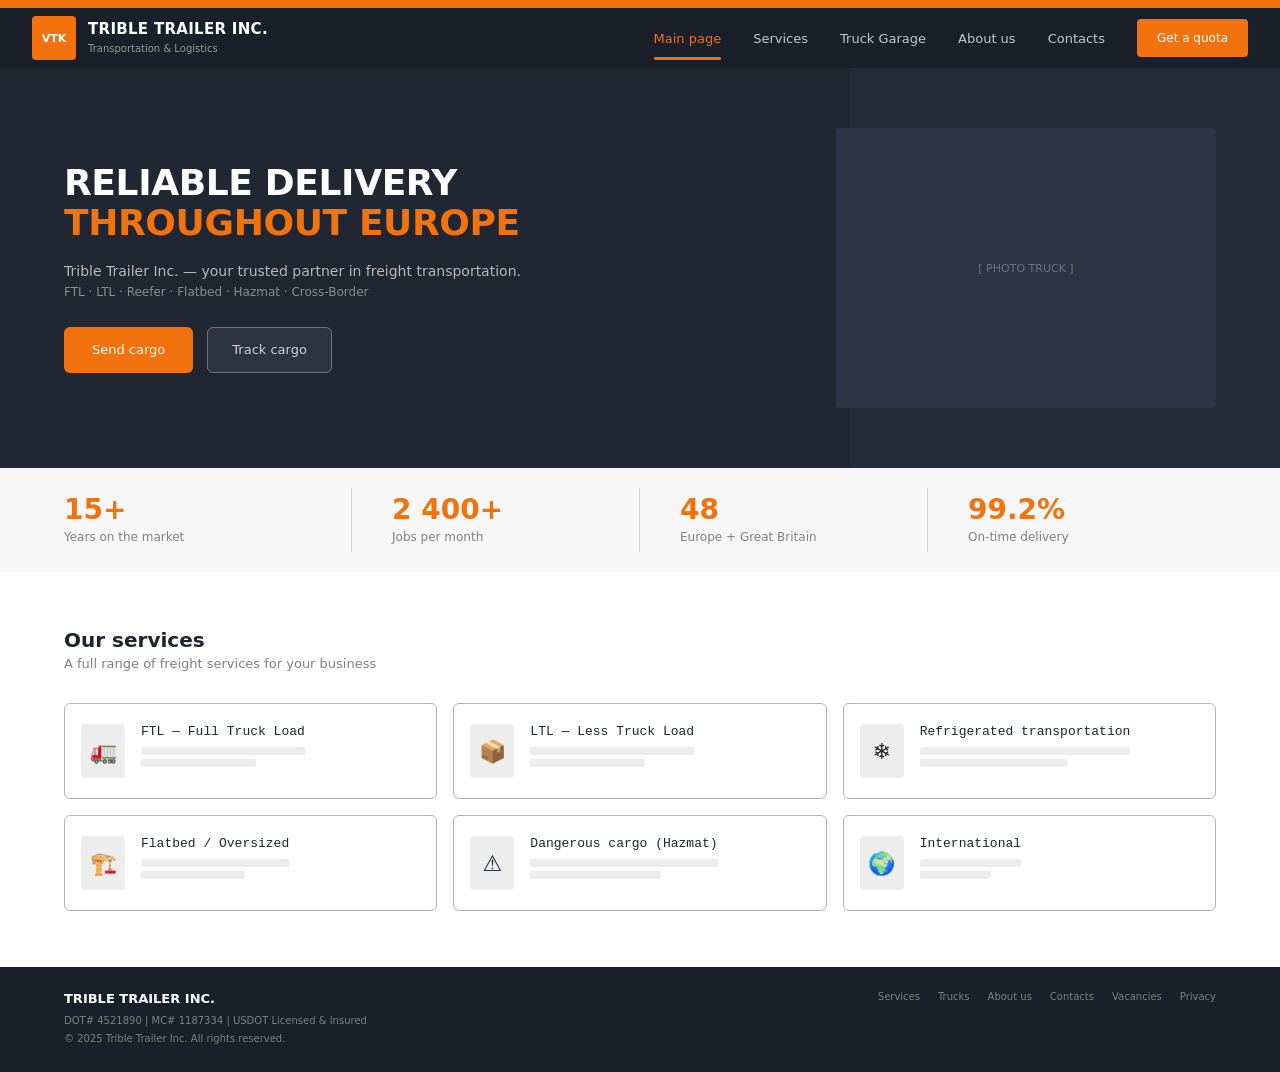
<file: index.html>
<!DOCTYPE html>
<html lang="en">
<head>
<meta charset="UTF-8">
<meta name="viewport" content="width=device-width, initial-scale=1.0">
<title>VTK Trible Trailer Inc. — Freight Transportation</title>
<link rel="stylesheet" href="style.css">
</head>
<body>

<!-- ═══ TOP NAV ════════════════════════════════════════════════ -->
<div class="nav-strip"></div>
<nav>
  <div class="nav-logo">
    <div class="nav-logo-box">VTK</div>
    <div class="nav-logo-text">
      <strong>TRIBLE TRAILER INC.</strong>
      <span>Transportation &amp; Logistics</span>
    </div>
  </div>

  <!-- Desktop nav links -->
  <ul class="nav-links" id="nav-links">
    <li><a href="#" class="active" onclick="showPage('home',this)">Main page</a></li>
    <li><a href="#" onclick="showPage('services',this)">Services</a></li>
    <li><a href="#" onclick="showPage('garage',this)">Truck Garage</a></li>
    <li><a href="#" onclick="showPage('about',this)">About us</a></li>
    <li><a href="#" onclick="showPage('contacts',this)">Contacts</a></li>
  </ul>

  <a href="#" class="nav-cta desktop-only" onclick="showPage('contacts',null);return false;">Get a quota</a>

  <!-- Hamburger button -->
  <button class="hamburger" id="hamburger" aria-label="Toggle menu" onclick="toggleMenu()">
    <span></span>
    <span></span>
    <span></span>
  </button>
</nav>

<!-- Mobile drawer -->
<div class="mobile-menu" id="mobile-menu">
  <ul>
    <li><a href="#" class="active" onclick="showPage('home',this);toggleMenu()">Main page</a></li>
    <li><a href="#" onclick="showPage('services',this);toggleMenu()">Services</a></li>
    <li><a href="#" onclick="showPage('garage',this);toggleMenu()">Truck Garage</a></li>
    <li><a href="#" onclick="showPage('about',this);toggleMenu()">About us</a></li>
    <li><a href="#" onclick="showPage('contacts',this);toggleMenu()">Contacts</a></li>
  </ul>
  <a href="#" class="btn-primary mobile-cta" onclick="showPage('contacts',null);toggleMenu();return false;">Get a quota</a>
</div>
<div class="menu-overlay" id="menu-overlay" onclick="toggleMenu()"></div>

<!-- ═══ PAGE: HOME ══════════════════════════════════════════════ -->
<div class="page visible" id="page-home">

  <div class="hero">
    <div class="hero-text">
      <h1>RELIABLE DELIVERY<span>THROUGHOUT EUROPE</span></h1>
      <p class="sub">Trible Trailer Inc. — your trusted partner in freight transportation.</p>
      <p class="services-line">FTL · LTL · Reefer · Flatbed · Hazmat · Cross-Border</p>
      <div class="hero-actions">
        <a href="#" class="btn-primary" onclick="showPage('contacts',null);return false;">Send cargo</a>
        <a href="#" class="btn-outline-dark" onclick="showPage('contacts',null);return false;">Track cargo</a>
      </div>
    </div>
    <div class="hero-image">[ PHOTO TRUCK ]</div>
  </div>

  <div class="stats-bar">
    <div class="stat">
      <div class="stat-num">15+</div>
      <div class="stat-label">Years on the market</div>
    </div>
    <div class="stat">
      <div class="stat-num">2 400+</div>
      <div class="stat-label">Jobs per month</div>
    </div>
    <div class="stat">
      <div class="stat-num">48</div>
      <div class="stat-label">Europe + Great Britain</div>
    </div>
    <div class="stat">
      <div class="stat-num">99.2%</div>
      <div class="stat-label">On-time delivery</div>
    </div>
  </div>

  <div class="section">
    <div class="section-title">Our services</div>
    <div class="section-sub">A full range of freight services for your business</div>
    <div class="services-grid">
      <div class="service-card">
        <div class="service-icon">🚛</div>
        <div class="service-info">
          <h3>FTL — Full Truck Load</h3>
          <div class="desc-lines"><span></span><span></span></div>
        </div>
      </div>
      <div class="service-card">
        <div class="service-icon">📦</div>
        <div class="service-info">
          <h3>LTL — Less Truck Load</h3>
          <div class="desc-lines"><span></span><span></span></div>
        </div>
      </div>
      <div class="service-card">
        <div class="service-icon">❄️</div>
        <div class="service-info">
          <h3>Refrigerated transportation</h3>
          <div class="desc-lines"><span></span><span></span></div>
        </div>
      </div>
      <div class="service-card">
        <div class="service-icon">🏗️</div>
        <div class="service-info">
          <h3>Flatbed / Oversized</h3>
          <div class="desc-lines"><span></span><span></span></div>
        </div>
      </div>
      <div class="service-card">
        <div class="service-icon">⚠️</div>
        <div class="service-info">
          <h3>Dangerous cargo (Hazmat)</h3>
          <div class="desc-lines"><span></span><span></span></div>
        </div>
      </div>
      <div class="service-card">
        <div class="service-icon">🌍</div>
        <div class="service-info">
          <h3>International</h3>
          <div class="desc-lines"><span></span><span></span></div>
        </div>
      </div>
    </div>
  </div>

</div><!-- /page-home -->

<!-- ═══ PAGE: SERVICES ══════════════════════════════════════════ -->
<div class="page" id="page-services">
  <div class="page-header">
    <div class="breadcrumb">Main page / Services</div>
    <h1>Transport services</h1>
    <p>We transport any cargo to any point in Europe</p>
  </div>

  <div class="services-layout">
    <div class="services-sidebar">
      <div class="sidebar-item active" onclick="selectService(this,'ftl')">
        <div class="item-name">FTL Transportation</div>
        <div class="item-sub">Viewing</div>
      </div>
      <div class="sidebar-item" onclick="selectService(this,'ltl')">
        <div class="item-name">LTL Transportation</div>
      </div>
      <div class="sidebar-item" onclick="selectService(this,'reefer')">
        <div class="item-name">Refrigerator</div>
      </div>
      <div class="sidebar-item" onclick="selectService(this,'flatbed')">
        <div class="item-name">Flatbed</div>
      </div>
      <div class="sidebar-item" onclick="selectService(this,'hazmat')">
        <div class="item-name">Hazmat</div>
      </div>
      <div class="sidebar-item" onclick="selectService(this,'cross')">
        <div class="item-name">Cross-border</div>
      </div>
    </div>

    <div class="service-detail">
      <div class="service-detail-img">[ PHOTO: FTL TRANSPORTATION — 15 m TRAILER ]</div>
      <div class="service-detail-body">
        <h2>FTL — Full Truckload Transportation</h2>
        <p class="tagline">Ideal for large loads from 15,000 to 45,000 kilograms</p>
        <div class="detail-divider"></div>
        <div class="detail-cols">
          <div class="detail-desc">
            <h4>Service description</h4>
            <div class="desc-bar" style="width:100%"></div>
            <div class="desc-bar" style="width:100%"></div>
            <div class="desc-bar" style="width:100%"></div>
            <div class="desc-bar" style="width:100%"></div>
            <div class="desc-bar" style="width:60%"></div>
            <div class="advantages-list">
              <h4>Advantages of FTL:</h4>
              <ul>
                <li>Direct delivery without overloading</li>
                <li>Lower risk of damage</li>
                <li>Fixed price per job</li>
                <li>Faster delivery</li>
              </ul>
            </div>
          </div>
          <div class="detail-sidebar-box">
            <h4>Service details</h4>
            <div class="detail-divider"></div>
            <div class="spec-row">
              <div class="spec-label">Load capacity:</div>
              <div class="spec-val">to 45 000 kg</div>
            </div>
            <div class="spec-row">
              <div class="spec-label">Volume:</div>
              <div class="spec-val">to 70 m³</div>
            </div>
            <div class="spec-row">
              <div class="spec-label">Trailer length:</div>
              <div class="spec-val">13.8 m / 15 m</div>
            </div>
            <div class="spec-row">
              <div class="spec-label">Routes:</div>
              <div class="spec-val">Germany, France, Poland &amp; more</div>
            </div>
            <div class="spec-row">
              <div class="spec-label">Delivery time:</div>
              <div class="spec-val">1–5 business days</div>
            </div>
            <div class="spec-row">
              <div class="spec-label">Tracking:</div>
              <div class="spec-val">GPS real time</div>
            </div>
            <button class="btn-orange-full" onclick="showPage('contacts',null)">Request a quota for FTL</button>
          </div>
        </div>
      </div>
    </div>
  </div>
</div><!-- /page-services -->

<!-- ═══ PAGE: TRUCK GARAGE ══════════════════════════════════════ -->
<div class="page" id="page-garage">
  <div class="page-header">
    <div class="breadcrumb">Main page / Truck Garage</div>
    <h1>Our Truck Garage</h1>
  </div>

  <div class="filter-bar">
    <span class="filter-label">Filter:</span>
    <button class="filter-btn active" onclick="filterTrucks(this,'all')">All (47)</button>
    <button class="filter-btn" onclick="filterTrucks(this,'dryvan')">Dry Van (24)</button>
    <button class="filter-btn" onclick="filterTrucks(this,'reefer')">Reefer (12)</button>
    <button class="filter-btn" onclick="filterTrucks(this,'flatbed')">Flatbed (8)</button>
    <button class="filter-btn" onclick="filterTrucks(this,'stepdeck')">Step Deck (3)</button>
  </div>

  <div class="trucks-grid" id="trucks-grid">
    <div class="truck-card" data-type="dryvan">
      <div class="truck-img">
        <div class="vtk-tag">VTK</div>
        [ TRUCK PHOTO ]
        <span class="status-badge status-free">Вільна</span>
      </div>
      <div class="truck-info">
        <div class="truck-name">Scania R 500 4X2</div>
        <div class="truck-type">Dry Van · 53' — 45 000 lbs</div>
        <div class="truck-divider"></div>
        <div class="truck-route">Job: IL → TX</div>
        <div class="truck-specs">GPS ● ABS ● ELD ● Dashcam</div>
        <div class="truck-actions">
          <button class="btn-detail">Details</button>
          <button class="btn-book">Book</button>
        </div>
      </div>
    </div>
    <div class="truck-card" data-type="reefer">
      <div class="truck-img">
        <div class="vtk-tag">VTK</div>
        [ TRUCK PHOTO ]
        <span class="status-badge status-transit">В дорозі</span>
      </div>
      <div class="truck-info">
        <div class="truck-name">Volvo FH 500 Globetrotter</div>
        <div class="truck-type">Reefer · 48' — 43 000 lbs</div>
        <div class="truck-divider"></div>
        <div class="truck-route">Рейс: FL → CA</div>
        <div class="truck-specs">GPS ● ABS ● ELD ● Dashcam</div>
        <div class="truck-actions">
          <button class="btn-detail">Details</button>
          <button class="btn-book">Book</button>
        </div>
      </div>
    </div>
    <div class="truck-card" data-type="flatbed">
      <div class="truck-img">
        <div class="vtk-tag">VTK</div>
        [ TRUCK PHOTO ]
        <span class="status-badge status-service">Техобслуг.</span>
      </div>
      <div class="truck-info">
        <div class="truck-name">Scania S 770 6x4</div>
        <div class="truck-type">Flatbed · 48' — 48 000 lbs</div>
        <div class="truck-divider"></div>
        <div class="truck-route">Рейс: OH → WA</div>
        <div class="truck-specs">GPS ● ABS ● ELD ● Dashcam</div>
        <div class="truck-actions">
          <button class="btn-detail">Details</button>
          <button class="btn-book">Book</button>
        </div>
      </div>
    </div>
    <div class="truck-card" data-type="dryvan">
      <div class="truck-img">
        <div class="vtk-tag">VTK</div>
        [ TRUCK PHOTO ]
        <span class="status-badge status-free">Вільна</span>
      </div>
      <div class="truck-info">
        <div class="truck-name">DAF XF105 410 6X4</div>
        <div class="truck-type">Dry Van · 53' — 45 000 lbs</div>
        <div class="truck-divider"></div>
        <div class="truck-route">База: Chicago, IL</div>
        <div class="truck-specs">GPS ● ABS ● ELD ● Dashcam</div>
        <div class="truck-actions">
          <button class="btn-detail">Details</button>
          <button class="btn-book">Book</button>
        </div>
      </div>
    </div>
    <div class="truck-card" data-type="reefer">
      <div class="truck-img">
        <div class="vtk-tag">VTK</div>
        [ TRUCK PHOTO ]
        <span class="status-badge status-transit">В дорозі</span>
      </div>
      <div class="truck-info">
        <div class="truck-name">MAN TGX 18.510 6x2/4</div>
        <div class="truck-type">Reefer · 53' — 43 500 lbs</div>
        <div class="truck-divider"></div>
        <div class="truck-route">Рейс: TX → NY</div>
        <div class="truck-specs">GPS ● ABS ● ELD ● Dashcam</div>
        <div class="truck-actions">
          <button class="btn-detail">Details</button>
          <button class="btn-book">Book</button>
        </div>
      </div>
    </div>
    <div class="truck-card" data-type="stepdeck">
      <div class="truck-img">
        <div class="vtk-tag">VTK</div>
        [ TRUCK PHOTO ]
        <span class="status-badge status-free">Вільна</span>
      </div>
      <div class="truck-info">
        <div class="truck-name">Mercedes ACTROS 1848 4x2</div>
        <div class="truck-type">Step Deck · 48' — 46 000 lbs</div>
        <div class="truck-divider"></div>
        <div class="truck-route">База: Dallas, TX</div>
        <div class="truck-specs">GPS ● ABS ● ELD ● Dashcam</div>
        <div class="truck-actions">
          <button class="btn-detail">Details</button>
          <button class="btn-book">Book</button>
        </div>
      </div>
    </div>
    <div class="truck-card" data-type="dryvan">
      <div class="truck-img">
        <div class="vtk-tag">VTK</div>
        [ TRUCK PHOTO ]
        <span class="status-badge status-transit">В дорозі</span>
      </div>
      <div class="truck-info">
        <div class="truck-name">Renault T 480 4X2</div>
        <div class="truck-type">Dry Van · 53' — 45 000 lbs</div>
        <div class="truck-divider"></div>
        <div class="truck-route">Рейс: CA → MN</div>
        <div class="truck-specs">GPS ● ABS ● ELD ● Dashcam</div>
        <div class="truck-actions">
          <button class="btn-detail">Details</button>
          <button class="btn-book">Book</button>
        </div>
      </div>
    </div>
    <div class="truck-card" data-type="flatbed">
      <div class="truck-img">
        <div class="vtk-tag">VTK</div>
        [ TRUCK PHOTO ]
        <span class="status-badge status-free">Вільна</span>
      </div>
      <div class="truck-info">
        <div class="truck-name">Iveco S-WAY 570 6x2</div>
        <div class="truck-type">Flatbed · 40' — 48 000 lbs</div>
        <div class="truck-divider"></div>
        <div class="truck-route">Рейс: TX → TN</div>
        <div class="truck-specs">GPS ● ABS ● ELD ● Dashcam</div>
        <div class="truck-actions">
          <button class="btn-detail">Details</button>
          <button class="btn-book">Book</button>
        </div>
      </div>
    </div>
  </div>
</div><!-- /page-garage -->

<!-- ═══ PAGE: ABOUT ═════════════════════════════════════════════ -->
<div class="page" id="page-about">
  <div class="page-header">
    <div class="breadcrumb">Main page / About us</div>
    <h1>About VTK Trible Trailer Inc.</h1>
    <p>15+ years of reliable freight transportation across Europe</p>
  </div>
  <div class="section">
    <div style="background:#f5f5f5;border-radius:8px;padding:40px;text-align:center;color:#999;font-size:14px;">
      [ About page content — coming soon ]
    </div>
  </div>
</div>

<!-- ═══ PAGE: CONTACTS ══════════════════════════════════════════ -->
<div class="page" id="page-contacts">
  <div class="page-header">
    <div class="breadcrumb">Main page / Contacts</div>
    <h1>Contact us</h1>
  </div>

  <div class="contacts-layout">
    <div class="form-box">
      <h2>Get a freight quota</h2>
      <p class="form-sub">Fill in the form — we'll respond within 2 hours</p>
      <div class="form-divider"></div>
      <div class="form-grid">
        <div class="form-field">
          <label>Cargo type *</label>
          <select>
            <option>Dry Van / Reefer / Flatbed / Hazmat</option>
            <option>Dry Van</option>
            <option>Reefer</option>
            <option>Flatbed</option>
            <option>Hazmat</option>
          </select>
        </div>
        <div class="form-field">
          <label>From (Origin) *</label>
          <input type="text" placeholder="City, State / Province">
        </div>
        <div class="form-field">
          <label>To (Destination) *</label>
          <input type="text" placeholder="City, State / Province">
        </div>
        <div class="form-field">
          <label>Dispatch date *</label>
          <input type="date">
        </div>
        <div class="form-field">
          <label>Cargo weight (kg) *</label>
          <input type="text" placeholder="e.g. 12 000">
        </div>
        <div class="form-field">
          <label>Number of loading spots</label>
          <input type="text" placeholder="e.g. 12 pallets">
        </div>
      </div>
      <div class="form-field" style="margin-bottom:0">
        <label>Additional requirements / comment</label>
        <textarea placeholder="Temperature regime, hazmat class, special instructions..."></textarea>
      </div>
      <div class="form-section-title">Contact information</div>
      <div class="form-divider"></div>
      <div class="form-grid">
        <div class="form-field">
          <label>Full name *</label>
          <input type="text" placeholder="John Smith">
        </div>
        <div class="form-field">
          <label>Company</label>
          <input type="text" placeholder="Your company name">
        </div>
        <div class="form-field">
          <label>Email *</label>
          <input type="email" placeholder="email@company.com">
        </div>
        <div class="form-field">
          <label>Phone *</label>
          <input type="tel" placeholder="+1 (555) 000-0000">
        </div>
      </div>
      <button class="btn-submit">Send quota request</button>
    </div>

    <div class="contacts-sidebar">
      <div class="office-card">
        <div class="label">HEADQUARTERS</div>
        <h3>VTK Trible Trailer Inc.</h3>
        <div class="addr">
          8432 Commerce Pkwy, Suite 200<br>
          Chicago, IL 60601<br>
          USA
        </div>
        <div class="office-hours">
          Working hours: Mon–Fri 06:00–22:00 CST<br>
          <strong>Dispatcher 24/7: +1 (773) 555-VTK1</strong>
        </div>
      </div>
      <div class="channels-box">
        <h3>Contacts</h3>
        <div class="channel-row">
          <div class="channel-dot"></div>
          <div>
            <div class="channel-label">General phone</div>
            <div class="channel-val">+1 (773) 555-0100</div>
          </div>
        </div>
        <div class="channel-row">
          <div class="channel-dot"></div>
          <div>
            <div class="channel-label">Dispatcher 24/7</div>
            <div class="channel-val">+1 (773) 555-8247</div>
          </div>
        </div>
        <div class="channel-row">
          <div class="channel-dot"></div>
          <div>
            <div class="channel-label">Cargo tracking</div>
            <div class="channel-val">tracking@vtktrible.com</div>
          </div>
        </div>
        <div class="channel-row">
          <div class="channel-dot"></div>
          <div>
            <div class="channel-label">Accounting / Invoices</div>
            <div class="channel-val">billing@vtktrible.com</div>
          </div>
        </div>
        <div class="channel-row">
          <div class="channel-dot"></div>
          <div>
            <div class="channel-label">Vacancies / Drivers</div>
            <div class="channel-val">hr@vtktrible.com</div>
          </div>
        </div>
      </div>
      <div class="map-box">
        <h3>Find us</h3>
        <div class="map-placeholder">[ MAP — Google Maps: Chicago, IL ]</div>
        <div class="dot-row">DOT# 4521890 | MC# 1187334 | FMCSA Registered | Bonded &amp; Insured</div>
      </div>
    </div>
  </div>
</div><!-- /page-contacts -->

<!-- ═══ FOOTER ══════════════════════════════════════════════════ -->
<footer>
  <div class="footer-left">
    <strong>TRIBLE TRAILER INC.</strong>
    <span>DOT# 4521890  |  MC# 1187334  |  USDOT Licensed &amp; Insured</span>
    <span>© 2025 Trible Trailer Inc. All rights reserved.</span>
  </div>
  <div class="footer-right">
    <a href="#">Services</a>
    <a href="#">Trucks</a>
    <a href="#">About us</a>
    <a href="#">Contacts</a>
    <a href="#">Vacancies</a>
    <a href="#">Privacy</a>
  </div>
</footer>

<script>
  function showPage(pageId, linkEl) {
    document.querySelectorAll('.page').forEach(p => p.classList.remove('visible'));
    document.getElementById('page-' + pageId).classList.add('visible');
    // sync both nav lists
    document.querySelectorAll('.nav-links a, .mobile-menu a').forEach(a => a.classList.remove('active'));
    if (linkEl) {
      const text = linkEl.textContent;
      document.querySelectorAll('.nav-links a, .mobile-menu a').forEach(a => {
        if (a.textContent === text) a.classList.add('active');
      });
    }
    window.scrollTo({ top: 0, behavior: 'smooth' });
  }

  function toggleMenu() {
    const menu = document.getElementById('mobile-menu');
    const overlay = document.getElementById('menu-overlay');
    const hamburger = document.getElementById('hamburger');
    const open = menu.classList.toggle('open');
    overlay.classList.toggle('open', open);
    hamburger.classList.toggle('open', open);
    document.body.style.overflow = open ? 'hidden' : '';
  }

  function filterTrucks(btn, type) {
    document.querySelectorAll('.filter-btn').forEach(b => b.classList.remove('active'));
    btn.classList.add('active');
    document.querySelectorAll('.truck-card').forEach(card => {
      card.style.display = (type === 'all' || card.dataset.type === type) ? '' : 'none';
    });
  }

  function selectService(el, id) {
    document.querySelectorAll('.sidebar-item').forEach(i => {
      i.classList.remove('active');
      const sub = i.querySelector('.item-sub');
      if (sub) sub.textContent = '';
    });
    el.classList.add('active');
    let sub = el.querySelector('.item-sub');
    if (!sub) { sub = document.createElement('div'); sub.className = 'item-sub'; el.appendChild(sub); }
    sub.textContent = 'Viewing';
  }
</script>
</body>
</html>
</file>
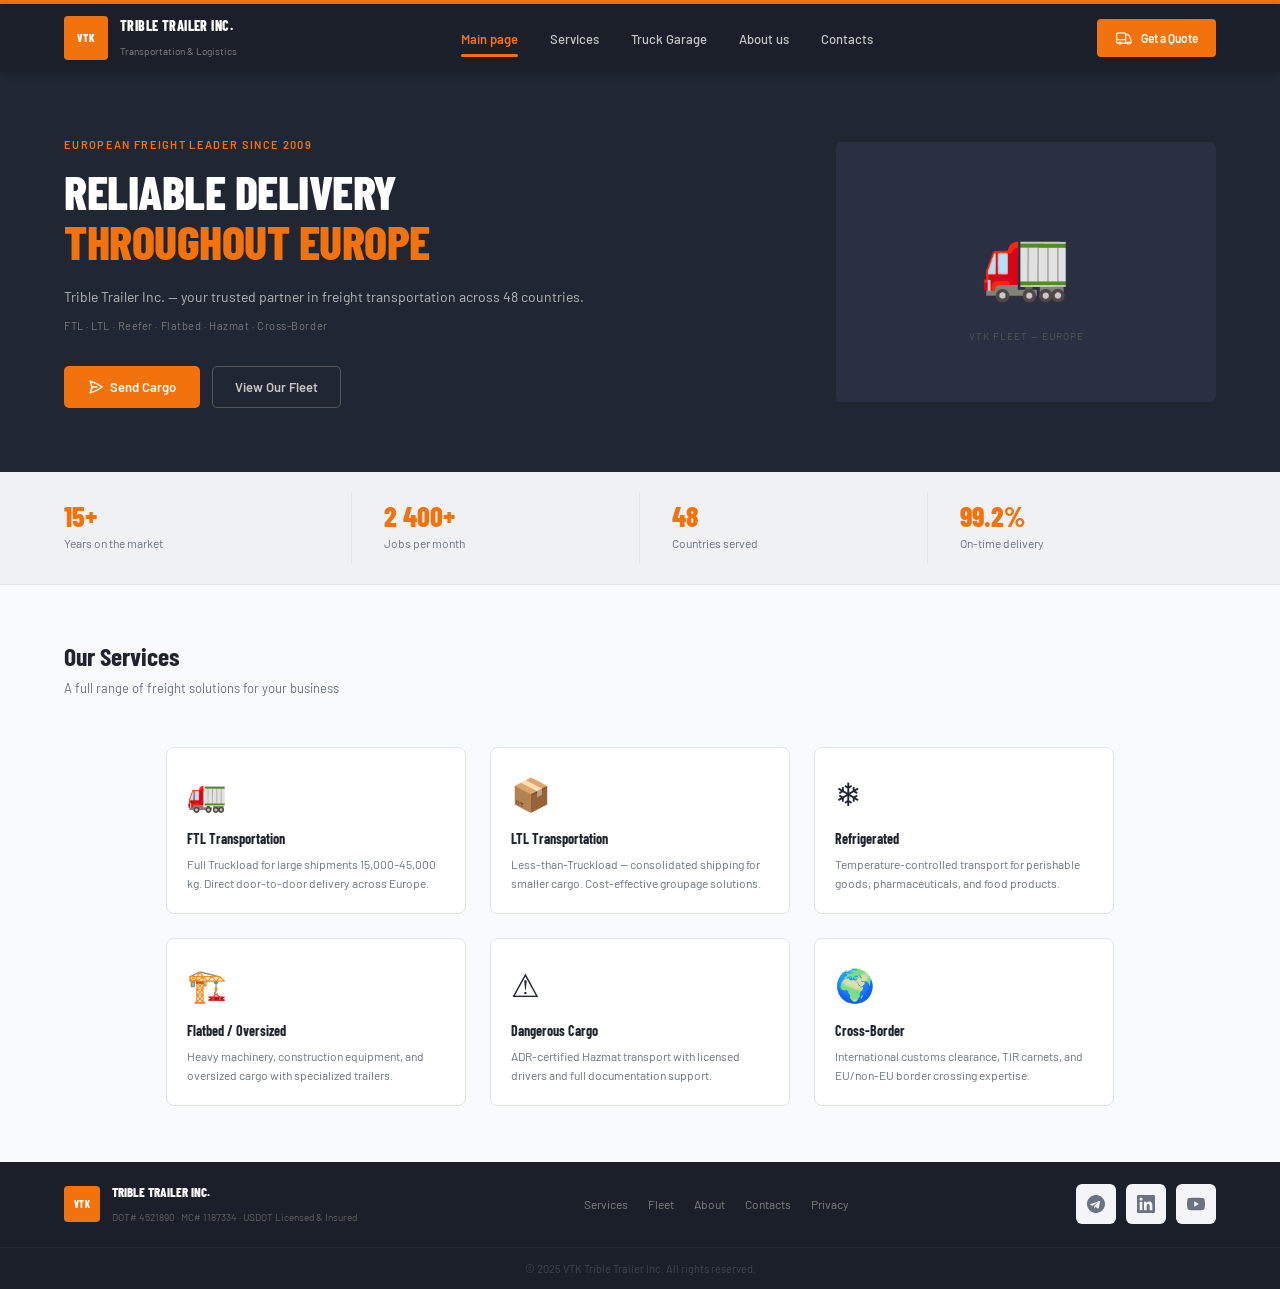
<file: huina/42.52.67.69/index.html>
<!DOCTYPE html>
<html lang="en">
<head>
  <meta charset="UTF-8">
  <meta name="viewport" content="width=device-width, initial-scale=1.0">
  <title>VTK Trible Trailer Inc. — Freight Transportation</title>
  <!-- Lab 03: Google Fonts -->
  <link rel="preconnect" href="https://fonts.googleapis.com">
  <link rel="preconnect" href="https://fonts.gstatic.com" crossorigin>
  <link href="https://fonts.googleapis.com/css2?family=Barlow:wght@400;500;600;700;800&family=Barlow+Condensed:wght@600;700;800&display=swap" rel="stylesheet">
  <!-- Lab 03: External stylesheet -->
  <link rel="stylesheet" href="assets/css/style.css">
</head>
<body>

<!-- NAV STRIP (Lab 03) -->
<div class="nav-strip"></div>

<!-- HEADER / NAV (Lab 04: Flexbox header) -->
<header class="header" id="header">
  <div class="nav-logo">
    <div class="nav-logo-box">VTK</div>
    <div class="nav-logo-text">
      <strong>TRIBLE TRAILER INC.</strong>
      <span>Transportation &amp; Logistics</span>
    </div>
  </div>

  <!-- Lab 04: nav with ul + flex gap -->
  <nav class="main-nav" id="main-nav">
    <ul>
      <li><a href="#home" class="active" onclick="showPage('home',this);return false;">Main page</a></li>
      <li><a href="#services" onclick="showPage('services',this);return false;">Services</a></li>
      <li><a href="#garage" onclick="showPage('garage',this);return false;">Truck Garage</a></li>
      <li><a href="#about" onclick="showPage('about',this);return false;">About us</a></li>
      <li><a href="#contacts" onclick="showPage('contacts',this);return false;">Contacts</a></li>
    </ul>
  </nav>

  <!-- Lab 04: user-actions block -->
  <div class="user-actions">
    <!-- Lab 07: inline SVG cart icon -->
    <button class="btn btn-cart" onclick="showPage('contacts',null);return false;">
      <svg xmlns="http://www.w3.org/2000/svg" fill="none" viewBox="0 0 24 24" stroke-width="1.5" stroke="currentColor" width="18" height="18">
        <path stroke-linecap="round" stroke-linejoin="round" d="M8.25 18.75a1.5 1.5 0 0 1-3 0m3 0a1.5 1.5 0 0 0-3 0m3 0h6m-9 0H3.375a1.125 1.125 0 0 1-1.125-1.125V14.25m17.25 4.5a1.5 1.5 0 0 1-3 0m3 0a1.5 1.5 0 0 0-3 0m3 0h1.125c.621 0 1.129-.504 1.09-1.124a17.902 17.902 0 0 0-3.213-9.193 2.056 2.056 0 0 0-1.58-.86H14.25M16.5 18.75h-2.25m0-11.177v-.958c0-.568-.422-1.048-.987-1.106a48.554 48.554 0 0 0-10.026 0 1.106 1.106 0 0 0-.987 1.106v7.635m12-6.677v6.677m0 4.5v-4.5m0 0h-12" />
      </svg>
      Get a Quote
    </button>
  </div>

  <!-- Lab 07: hamburger button -->
  <button class="menu-toggle" id="hamburger" aria-label="Відкрити меню" onclick="toggleMenu()">
    <svg xmlns="http://www.w3.org/2000/svg" fill="none" viewBox="0 0 24 24" stroke-width="2" stroke="currentColor" width="24" height="24">
      <path stroke-linecap="round" stroke-linejoin="round" d="M3.75 6.75h16.5M3.75 12h16.5m-16.5 5.25h16.5" />
    </svg>
  </button>
</header>

<!-- Lab 07: Mobile menu -->
<div class="mobile-menu" id="mobile-menu">
  <ul>
    <li><a href="#" class="active" onclick="showPage('home',this);toggleMenu();return false;">Main page</a></li>
    <li><a href="#" onclick="showPage('services',this);toggleMenu();return false;">Services</a></li>
    <li><a href="#" onclick="showPage('garage',this);toggleMenu();return false;">Truck Garage</a></li>
    <li><a href="#" onclick="showPage('about',this);toggleMenu();return false;">About us</a></li>
    <li><a href="#" onclick="showPage('contacts',this);toggleMenu();return false;">Contacts</a></li>
  </ul>
  <a href="#" class="btn btn-primary mobile-cta" onclick="showPage('contacts',null);toggleMenu();return false;">Get a Quote</a>
</div>
<div class="menu-overlay" id="menu-overlay" onclick="toggleMenu()"></div>

<!-- ============================================================
     PAGE: HOME
============================================================ -->
<div class="page visible" id="page-home">

  <section class="hero">
    <div class="hero-text">
      <p class="hero-eyebrow">European Freight Leader Since 2009</p>
      <h1>RELIABLE DELIVERY<span>THROUGHOUT EUROPE</span></h1>
      <p class="hero-sub">Trible Trailer Inc. — your trusted partner in freight transportation across 48 countries.</p>
      <p class="hero-services">FTL · LTL · Reefer · Flatbed · Hazmat · Cross-Border</p>
      <div class="hero-actions">
        <a href="#" class="btn btn-primary" onclick="showPage('contacts',null);return false;">
          <svg xmlns="http://www.w3.org/2000/svg" fill="none" viewBox="0 0 24 24" stroke-width="2" stroke="currentColor" width="16" height="16"><path stroke-linecap="round" stroke-linejoin="round" d="M6 12 3.269 3.125A59.769 59.769 0 0 1 21.485 12 59.768 59.768 0 0 1 3.27 20.875L5.999 12Zm0 0h7.5" /></svg>
          Send Cargo
        </a>
        <a href="#" class="btn btn-outline" onclick="showPage('garage',null);return false;">View Our Fleet</a>
      </div>
    </div>
    <div class="hero-visual">
      <div class="hero-image-placeholder">
        <div class="truck-silhouette">🚛</div>
        <span>VTK FLEET — EUROPE</span>
      </div>
    </div>
  </section>

  <!-- Stats bar -->
  <div class="stats-bar">
    <div class="stat"><div class="stat-num">15+</div><div class="stat-label">Years on the market</div></div>
    <div class="stat"><div class="stat-num">2 400+</div><div class="stat-label">Jobs per month</div></div>
    <div class="stat"><div class="stat-num">48</div><div class="stat-label">Countries served</div></div>
    <div class="stat"><div class="stat-num">99.2%</div><div class="stat-label">On-time delivery</div></div>
  </div>

  <!-- Services overview (Lab 04: flex wrap cards) -->
  <section class="section" id="services-overview">
    <div class="section-header">
      <h2 class="section-title">Our Services</h2>
      <p class="section-sub">A full range of freight solutions for your business</p>
    </div>
    <!-- Lab 04: products-grid pattern (flex-wrap) -->
    <div class="services-grid">
      <article class="service-card">
        <div class="service-icon">🚛</div>
        <div class="service-info">
          <h3>FTL Transportation</h3>
          <p>Full Truckload for large shipments 15,000–45,000 kg. Direct door-to-door delivery across Europe.</p>
        </div>
      </article>
      <article class="service-card">
        <div class="service-icon">📦</div>
        <div class="service-info">
          <h3>LTL Transportation</h3>
          <p>Less-than-Truckload — consolidated shipping for smaller cargo. Cost-effective groupage solutions.</p>
        </div>
      </article>
      <article class="service-card">
        <div class="service-icon">❄️</div>
        <div class="service-info">
          <h3>Refrigerated</h3>
          <p>Temperature-controlled transport for perishable goods, pharmaceuticals, and food products.</p>
        </div>
      </article>
      <article class="service-card">
        <div class="service-icon">🏗️</div>
        <div class="service-info">
          <h3>Flatbed / Oversized</h3>
          <p>Heavy machinery, construction equipment, and oversized cargo with specialized trailers.</p>
        </div>
      </article>
      <article class="service-card">
        <div class="service-icon">⚠️</div>
        <div class="service-info">
          <h3>Dangerous Cargo</h3>
          <p>ADR-certified Hazmat transport with licensed drivers and full documentation support.</p>
        </div>
      </article>
      <article class="service-card">
        <div class="service-icon">🌍</div>
        <div class="service-info">
          <h3>Cross-Border</h3>
          <p>International customs clearance, TIR carnets, and EU/non-EU border crossing expertise.</p>
        </div>
      </article>
    </div>
  </section>

</div>

<!-- ============================================================
     PAGE: SERVICES (Lab 05: CSS Grid layout)
============================================================ -->
<div class="page" id="page-services">
  <div class="page-header">
    <div class="breadcrumb">Main page / Services</div>
    <h1>Transport Services</h1>
    <p>We transport any cargo to any point in Europe</p>
  </div>

  <!-- Lab 05: page-layout grid (sidebar + content) -->
  <div class="page-layout" id="services-layout">
    <aside class="sidebar">
      <h3>Service Types</h3>
      <ul>
        <li><button class="sidebar-btn active" onclick="selectService(this,'ftl')">🚛 FTL Transportation</button></li>
        <li><button class="sidebar-btn" onclick="selectService(this,'ltl')">📦 LTL Transportation</button></li>
        <li><button class="sidebar-btn" onclick="selectService(this,'reefer')">❄️ Refrigerated</button></li>
        <li><button class="sidebar-btn" onclick="selectService(this,'flatbed')">🏗️ Flatbed / Oversized</button></li>
        <li><button class="sidebar-btn" onclick="selectService(this,'hazmat')">⚠️ Hazmat</button></li>
        <li><button class="sidebar-btn" onclick="selectService(this,'cross')">🌍 Cross-Border</button></li>
      </ul>
    </aside>

    <section class="products-content" id="service-detail">
      <div class="service-detail-card">
        <div class="service-detail-img">[ PHOTO: FTL TRANSPORTATION — 15m TRAILER ]</div>
        <div class="service-detail-body">
          <h2 id="svc-title">FTL — Full Truckload Transportation</h2>
          <p class="svc-tagline" id="svc-tagline">Ideal for large loads from 15,000 to 45,000 kilograms</p>
          <hr>
          <div class="detail-cols">
            <div class="detail-desc">
              <h4>Service Description</h4>
              <p id="svc-desc">FTL transportation provides a dedicated truck exclusively for your cargo. The trailer travels directly from pickup to delivery without intermediate stops, minimizing handling risk and transit time. Ideal for time-sensitive or high-value shipments.</p>
              <h4 style="margin-top:1.5rem;">Advantages:</h4>
              <ul class="advantages-list" id="svc-advantages">
                <li>Direct delivery without reloading</li>
                <li>Lower risk of damage</li>
                <li>Fixed price per shipment</li>
                <li>Faster transit times</li>
              </ul>
            </div>
            <div class="detail-sidebar-box">
              <h4>Service Details</h4>
              <hr>
              <div id="svc-specs">
                <div class="spec-row"><span class="spec-label">Load capacity:</span><span class="spec-val">up to 45,000 kg</span></div>
                <div class="spec-row"><span class="spec-label">Volume:</span><span class="spec-val">up to 70 m³</span></div>
                <div class="spec-row"><span class="spec-label">Trailer length:</span><span class="spec-val">13.8 m / 15 m</span></div>
                <div class="spec-row"><span class="spec-label">Routes:</span><span class="spec-val">Germany, France, Poland &amp; more</span></div>
                <div class="spec-row"><span class="spec-label">Delivery time:</span><span class="spec-val">1–5 business days</span></div>
                <div class="spec-row"><span class="spec-label">Tracking:</span><span class="spec-val">GPS real-time</span></div>
              </div>
              <button class="btn btn-primary btn-full" onclick="showPage('contacts',null)">Request FTL Quote</button>
            </div>
          </div>
        </div>
      </div>
    </section>
  </div>
</div>

<!-- ============================================================
     PAGE: TRUCK GARAGE (Lab 05: CSS Grid + filter)
============================================================ -->
<div class="page" id="page-garage">
  <div class="page-header">
    <div class="breadcrumb">Main page / Truck Garage</div>
    <h1>Our Truck Garage</h1>
    <p>Fleet of 47 vehicles ready to serve your logistics needs</p>
  </div>

  <div class="filter-bar">
    <span class="filter-label">Filter by type:</span>
    <button class="filter-btn active" onclick="filterTrucks(this,'all')">All (47)</button>
    <button class="filter-btn" onclick="filterTrucks(this,'dryvan')">Dry Van (24)</button>
    <button class="filter-btn" onclick="filterTrucks(this,'reefer')">Reefer (12)</button>
    <button class="filter-btn" onclick="filterTrucks(this,'flatbed')">Flatbed (8)</button>
    <button class="filter-btn" onclick="filterTrucks(this,'stepdeck')">Step Deck (3)</button>
  </div>

  <!-- Lab 05: CSS Grid for trucks -->
  <div class="trucks-grid" id="trucks-grid">
    <article class="product-card truck-card" data-type="dryvan">
      <div class="truck-img"><div class="vtk-tag">VTK</div>🚛<span class="status-badge status-free">Available</span></div>
      <div class="truck-info">
        <h3 class="truck-name">Scania R 500 4×2</h3>
        <p class="truck-type">Dry Van · 53' — 45,000 lbs</p>
        <hr>
        <p class="truck-route">Route: IL → TX</p>
        <p class="truck-specs">GPS · ABS · ELD · Dashcam</p>
        <div class="truck-actions">
          <button class="btn btn-detail">Details</button>
          <button class="btn btn-book">Book</button>
        </div>
      </div>
    </article>
    <article class="product-card truck-card" data-type="reefer">
      <div class="truck-img"><div class="vtk-tag">VTK</div>🚛<span class="status-badge status-transit">In Transit</span></div>
      <div class="truck-info">
        <h3 class="truck-name">Volvo FH 500 Globetrotter</h3>
        <p class="truck-type">Reefer · 48' — 43,000 lbs</p>
        <hr>
        <p class="truck-route">Route: FL → CA</p>
        <p class="truck-specs">GPS · ABS · ELD · Dashcam</p>
        <div class="truck-actions">
          <button class="btn btn-detail">Details</button>
          <button class="btn btn-book">Book</button>
        </div>
      </div>
    </article>
    <article class="product-card truck-card" data-type="flatbed">
      <div class="truck-img"><div class="vtk-tag">VTK</div>🚛<span class="status-badge status-service">In Service</span></div>
      <div class="truck-info">
        <h3 class="truck-name">Scania S 770 6×4</h3>
        <p class="truck-type">Flatbed · 48' — 48,000 lbs</p>
        <hr>
        <p class="truck-route">Route: OH → WA</p>
        <p class="truck-specs">GPS · ABS · ELD · Dashcam</p>
        <div class="truck-actions">
          <button class="btn btn-detail">Details</button>
          <button class="btn btn-book">Book</button>
        </div>
      </div>
    </article>
    <article class="product-card truck-card" data-type="dryvan">
      <div class="truck-img"><div class="vtk-tag">VTK</div>🚛<span class="status-badge status-free">Available</span></div>
      <div class="truck-info">
        <h3 class="truck-name">DAF XF105 410 6×4</h3>
        <p class="truck-type">Dry Van · 53' — 45,000 lbs</p>
        <hr>
        <p class="truck-route">Base: Chicago, IL</p>
        <p class="truck-specs">GPS · ABS · ELD · Dashcam</p>
        <div class="truck-actions">
          <button class="btn btn-detail">Details</button>
          <button class="btn btn-book">Book</button>
        </div>
      </div>
    </article>
    <article class="product-card truck-card" data-type="reefer">
      <div class="truck-img"><div class="vtk-tag">VTK</div>🚛<span class="status-badge status-transit">In Transit</span></div>
      <div class="truck-info">
        <h3 class="truck-name">MAN TGX 18.510 6×2</h3>
        <p class="truck-type">Reefer · 53' — 43,500 lbs</p>
        <hr>
        <p class="truck-route">Route: TX → NY</p>
        <p class="truck-specs">GPS · ABS · ELD · Dashcam</p>
        <div class="truck-actions">
          <button class="btn btn-detail">Details</button>
          <button class="btn btn-book">Book</button>
        </div>
      </div>
    </article>
    <article class="product-card truck-card" data-type="stepdeck">
      <div class="truck-img"><div class="vtk-tag">VTK</div>🚛<span class="status-badge status-free">Available</span></div>
      <div class="truck-info">
        <h3 class="truck-name">Mercedes ACTROS 1848</h3>
        <p class="truck-type">Step Deck · 48' — 46,000 lbs</p>
        <hr>
        <p class="truck-route">Base: Dallas, TX</p>
        <p class="truck-specs">GPS · ABS · ELD · Dashcam</p>
        <div class="truck-actions">
          <button class="btn btn-detail">Details</button>
          <button class="btn btn-book">Book</button>
        </div>
      </div>
    </article>
    <article class="product-card truck-card" data-type="dryvan">
      <div class="truck-img"><div class="vtk-tag">VTK</div>🚛<span class="status-badge status-transit">In Transit</span></div>
      <div class="truck-info">
        <h3 class="truck-name">Renault T 480 4×2</h3>
        <p class="truck-type">Dry Van · 53' — 45,000 lbs</p>
        <hr>
        <p class="truck-route">Route: CA → MN</p>
        <p class="truck-specs">GPS · ABS · ELD · Dashcam</p>
        <div class="truck-actions">
          <button class="btn btn-detail">Details</button>
          <button class="btn btn-book">Book</button>
        </div>
      </div>
    </article>
    <article class="product-card truck-card" data-type="flatbed">
      <div class="truck-img"><div class="vtk-tag">VTK</div>🚛<span class="status-badge status-free">Available</span></div>
      <div class="truck-info">
        <h3 class="truck-name">Iveco S-WAY 570 6×2</h3>
        <p class="truck-type">Flatbed · 40' — 48,000 lbs</p>
        <hr>
        <p class="truck-route">Route: TX → TN</p>
        <p class="truck-specs">GPS · ABS · ELD · Dashcam</p>
        <div class="truck-actions">
          <button class="btn btn-detail">Details</button>
          <button class="btn btn-book">Book</button>
        </div>
      </div>
    </article>
  </div>
</div>

<!-- ============================================================
     PAGE: ABOUT
============================================================ -->
<div class="page" id="page-about">
  <div class="page-header">
    <div class="breadcrumb">Main page / About us</div>
    <h1>About VTK Trible Trailer Inc.</h1>
    <p>15+ years of reliable freight transportation across Europe</p>
  </div>
  <div class="section">
    <div class="about-placeholder">[ About page — coming soon ]</div>
  </div>
</div>

<!-- ============================================================
     PAGE: CONTACTS (Lab 06: checkout/contact form)
============================================================ -->
<div class="page" id="page-contacts">
  <div class="page-header">
    <div class="breadcrumb">Main page / Contacts</div>
    <h1>Contact Us</h1>
    <p>Get a freight quote — we'll respond within 2 hours</p>
  </div>

  <div class="contacts-layout">
    <!-- Lab 06: Complex form with fieldsets -->
    <div class="form-box">
      <h2>Get a Freight Quote</h2>
      <p class="form-sub">Fill in the form and our team will get back to you shortly</p>
      <hr>

      <form action="#" method="POST" class="checkout-form" onsubmit="handleFormSubmit(event)">

        <!-- Lab 06: fieldset + legend -->
        <fieldset>
          <legend>1. Cargo Details</legend>
          <div class="form-grid">
            <div class="form-group">
              <label for="cargoType">Cargo type *</label>
              <select id="cargoType" name="cargoType" required>
                <option value="">Select type...</option>
                <option value="dryvan">Dry Van</option>
                <option value="reefer">Reefer</option>
                <option value="flatbed">Flatbed</option>
                <option value="hazmat">Hazmat</option>
              </select>
            </div>
            <div class="form-group">
              <label for="weight">Cargo weight (kg) *</label>
              <input type="text" id="weight" name="weight" placeholder="e.g. 12 000" required minlength="2">
            </div>
            <div class="form-group">
              <label for="origin">From (Origin) *</label>
              <input type="text" id="origin" name="origin" placeholder="City, Country" required>
            </div>
            <div class="form-group">
              <label for="destination">To (Destination) *</label>
              <input type="text" id="destination" name="destination" placeholder="City, Country" required>
            </div>
            <div class="form-group">
              <label for="dispatchDate">Dispatch date *</label>
              <input type="date" id="dispatchDate" name="dispatchDate" required>
            </div>
            <div class="form-group">
              <label for="pallets">Loading spots</label>
              <input type="text" id="pallets" name="pallets" placeholder="e.g. 12 pallets">
            </div>
          </div>
          <div class="form-group">
            <label for="comment">Additional requirements</label>
            <textarea id="comment" name="comment" rows="3" placeholder="Temperature regime, hazmat class, special instructions..."></textarea>
          </div>
        </fieldset>

        <!-- Lab 06: delivery radio buttons -->
        <fieldset>
          <legend>2. Delivery Method</legend>
          <div class="form-radio-group">
            <div class="form-radio">
              <input type="radio" id="deliveryFTL" name="delivery" value="ftl" checked>
              <label for="deliveryFTL">FTL — Full Truckload</label>
            </div>
            <div class="form-radio">
              <input type="radio" id="deliveryLTL" name="delivery" value="ltl">
              <label for="deliveryLTL">LTL — Groupage / Consolidated</label>
            </div>
            <div class="form-radio">
              <input type="radio" id="deliveryExpress" name="delivery" value="express">
              <label for="deliveryExpress">Express Delivery</label>
            </div>
          </div>
          <div class="form-group" style="margin-top:1rem;">
            <label for="city">Destination country</label>
            <select id="city" name="city">
              <option value="de">Germany</option>
              <option value="pl">Poland</option>
              <option value="fr">France</option>
              <option value="ua">Ukraine</option>
              <option value="gb">United Kingdom</option>
              <option value="nl">Netherlands</option>
            </select>
          </div>
        </fieldset>

        <!-- Lab 06: contact info fieldset -->
        <fieldset>
          <legend>3. Contact Information</legend>
          <div class="form-grid">
            <div class="form-group">
              <label for="fullName">Full name *</label>
              <input type="text" id="fullName" name="fullName" required placeholder="John Smith" minlength="3">
            </div>
            <div class="form-group">
              <label for="company">Company</label>
              <input type="text" id="company" name="company" placeholder="Your company name">
            </div>
            <div class="form-group">
              <label for="email">Email *</label>
              <input type="email" id="email" name="email" required placeholder="email@company.com">
            </div>
            <!-- Lab 06: tel with pattern validation -->
            <div class="form-group">
              <label for="phone">Phone *</label>
              <input type="tel" id="phone" name="phone" required
                pattern="[\+][\d]{10,14}"
                placeholder="+380991234567"
                title="Format: +XXXXXXXXXXXX">
            </div>
          </div>
          <!-- Lab 06: checkbox agreement -->
          <div class="form-check">
            <input type="checkbox" id="agree" name="agree" required>
            <label for="agree">I agree to the <a href="#">Terms of Service</a> and <a href="#">Privacy Policy</a></label>
          </div>
        </fieldset>

        <button type="submit" class="btn btn-primary btn-full">
          <svg xmlns="http://www.w3.org/2000/svg" fill="none" viewBox="0 0 24 24" stroke-width="2" stroke="currentColor" width="16" height="16"><path stroke-linecap="round" stroke-linejoin="round" d="M6 12 3.269 3.125A59.769 59.769 0 0 1 21.485 12 59.768 59.768 0 0 1 3.27 20.875L5.999 12Zm0 0h7.5" /></svg>
          Send Quote Request
        </button>
      </form>
    </div>

    <div class="contacts-sidebar">
      <div class="office-card">
        <div class="office-label">HEADQUARTERS</div>
        <h3>VTK Trible Trailer Inc.</h3>
        <address class="office-addr">
          8432 Commerce Pkwy, Suite 200<br>
          Chicago, IL 60601, USA
        </address>
        <div class="office-hours">
          Working hours: Mon–Fri 06:00–22:00 CST<br>
          <strong>Dispatcher 24/7: +1 (773) 555-VTK1</strong>
        </div>
      </div>

      <div class="channels-box">
        <h3>Contact Channels</h3>
        <div class="channel-row">
          <div class="channel-dot"></div>
          <div><div class="channel-label">General phone</div><div class="channel-val">+1 (773) 555-0100</div></div>
        </div>
        <div class="channel-row">
          <div class="channel-dot"></div>
          <div><div class="channel-label">Dispatcher 24/7</div><div class="channel-val">+1 (773) 555-8247</div></div>
        </div>
        <div class="channel-row">
          <div class="channel-dot"></div>
          <div><div class="channel-label">Cargo tracking</div><div class="channel-val">tracking@vtktrible.com</div></div>
        </div>
        <div class="channel-row">
          <div class="channel-dot"></div>
          <div><div class="channel-label">Accounting</div><div class="channel-val">billing@vtktrible.com</div></div>
        </div>
      </div>

      <!-- Lab 07: Social icons in footer/sidebar -->
      <div class="social-box">
        <h3>Follow Us</h3>
        <!-- Lab 07: inline SVG social icons -->
        <ul class="social-links">
          <li>
            <a href="#" aria-label="Telegram">
              <svg viewBox="0 0 24 24" width="22" height="22" fill="currentColor">
                <path d="M12 0C5.373 0 0 5.373 0 12s5.373 12 12 12 12-5.373 12-12S18.627 0 12 0zm5.562 8.248-1.97 9.289c-.145.658-.537.818-1.084.508l-3-2.21-1.447 1.394c-.16.16-.295.295-.605.295l.213-3.053 5.56-5.023c.242-.213-.054-.333-.373-.12L7.53 14.316l-2.962-.924c-.643-.204-.657-.643.136-.953l11.57-4.461c.537-.194 1.006.131.288.27z"/>
              </svg>
            </a>
          </li>
          <li>
            <a href="#" aria-label="LinkedIn">
              <svg viewBox="0 0 24 24" width="22" height="22" fill="currentColor">
                <path d="M20.447 20.452h-3.554v-5.569c0-1.328-.027-3.037-1.852-3.037-1.853 0-2.136 1.445-2.136 2.939v5.667H9.351V9h3.414v1.561h.046c.477-.9 1.637-1.85 3.37-1.85 3.601 0 4.267 2.37 4.267 5.455v6.286zM5.337 7.433a2.062 2.062 0 0 1-2.063-2.065 2.064 2.064 0 1 1 2.063 2.065zm1.782 13.019H3.555V9h3.564v11.452zM22.225 0H1.771C.792 0 0 .774 0 1.729v20.542C0 23.227.792 24 1.771 24h20.451C23.2 24 24 23.227 24 22.271V1.729C24 .774 23.2 0 22.222 0h.003z"/>
              </svg>
            </a>
          </li>
          <li>
            <a href="#" aria-label="YouTube">
              <svg viewBox="0 0 24 24" width="22" height="22" fill="currentColor">
                <path d="M23.495 6.205a3.007 3.007 0 0 0-2.088-2.088c-1.87-.501-9.396-.501-9.396-.501s-7.507-.01-9.396.501A3.007 3.007 0 0 0 .527 6.205a31.247 31.247 0 0 0-.522 5.805 31.247 31.247 0 0 0 .522 5.783 3.007 3.007 0 0 0 2.088 2.088c1.868.502 9.396.502 9.396.502s7.506 0 9.396-.502a3.007 3.007 0 0 0 2.088-2.088 31.247 31.247 0 0 0 .5-5.783 31.247 31.247 0 0 0-.5-5.805zM9.609 15.601V8.408l6.264 3.602z"/>
              </svg>
            </a>
          </li>
        </ul>
      </div>

      <div class="map-box">
        <h3>Find Us</h3>
        <div class="map-placeholder">[ MAP — Chicago, IL ]</div>
        <p class="dot-row">DOT# 4521890 · MC# 1187334 · FMCSA Registered · Bonded &amp; Insured</p>
      </div>
    </div>
  </div>
</div>

<!-- ============================================================
     FOOTER (Lab 07: SVG social icons)
============================================================ -->
<footer class="site-footer">
  <div class="footer-inner">
    <div class="footer-brand">
      <div class="nav-logo-box" style="width:36px;height:36px;font-size:10px;">VTK</div>
      <div>
        <strong>TRIBLE TRAILER INC.</strong>
        <span>DOT# 4521890 · MC# 1187334 · USDOT Licensed &amp; Insured</span>
      </div>
    </div>
    <nav class="footer-nav" aria-label="Footer navigation">
      <a href="#" onclick="showPage('services',null);return false;">Services</a>
      <a href="#" onclick="showPage('garage',null);return false;">Fleet</a>
      <a href="#" onclick="showPage('about',null);return false;">About</a>
      <a href="#" onclick="showPage('contacts',null);return false;">Contacts</a>
      <a href="#">Privacy</a>
    </nav>
    <!-- Lab 07: Social SVG icons in footer -->
    <ul class="social-links footer-social" aria-label="Social media">
      <li><a href="#" aria-label="Telegram">
        <svg viewBox="0 0 24 24" width="18" height="18" fill="currentColor"><path d="M12 0C5.373 0 0 5.373 0 12s5.373 12 12 12 12-5.373 12-12S18.627 0 12 0zm5.562 8.248-1.97 9.289c-.145.658-.537.818-1.084.508l-3-2.21-1.447 1.394c-.16.16-.295.295-.605.295l.213-3.053 5.56-5.023c.242-.213-.054-.333-.373-.12L7.53 14.316l-2.962-.924c-.643-.204-.657-.643.136-.953l11.57-4.461c.537-.194 1.006.131.288.27z"/></svg>
      </a></li>
      <li><a href="#" aria-label="LinkedIn">
        <svg viewBox="0 0 24 24" width="18" height="18" fill="currentColor"><path d="M20.447 20.452h-3.554v-5.569c0-1.328-.027-3.037-1.852-3.037-1.853 0-2.136 1.445-2.136 2.939v5.667H9.351V9h3.414v1.561h.046c.477-.9 1.637-1.85 3.37-1.85 3.601 0 4.267 2.37 4.267 5.455v6.286zM5.337 7.433a2.062 2.062 0 0 1-2.063-2.065 2.064 2.064 0 1 1 2.063 2.065zm1.782 13.019H3.555V9h3.564v11.452zM22.225 0H1.771C.792 0 0 .774 0 1.729v20.542C0 23.227.792 24 1.771 24h20.451C23.2 24 24 23.227 24 22.271V1.729C24 .774 23.2 0 22.222 0h.003z"/></svg>
      </a></li>
      <li><a href="#" aria-label="YouTube">
        <svg viewBox="0 0 24 24" width="18" height="18" fill="currentColor"><path d="M23.495 6.205a3.007 3.007 0 0 0-2.088-2.088c-1.87-.501-9.396-.501-9.396-.501s-7.507-.01-9.396.501A3.007 3.007 0 0 0 .527 6.205a31.247 31.247 0 0 0-.522 5.805 31.247 31.247 0 0 0 .522 5.783 3.007 3.007 0 0 0 2.088 2.088c1.868.502 9.396.502 9.396.502s7.506 0 9.396-.502a3.007 3.007 0 0 0 2.088-2.088 31.247 31.247 0 0 0 .5-5.783 31.247 31.247 0 0 0-.5-5.805zM9.609 15.601V8.408l6.264 3.602z"/></svg>
      </a></li>
    </ul>
  </div>
  <div class="footer-copy">© 2025 VTK Trible Trailer Inc. All rights reserved.</div>
</footer>

<script src="assets/js/main.js"></script>
</body>
</html>
</file>
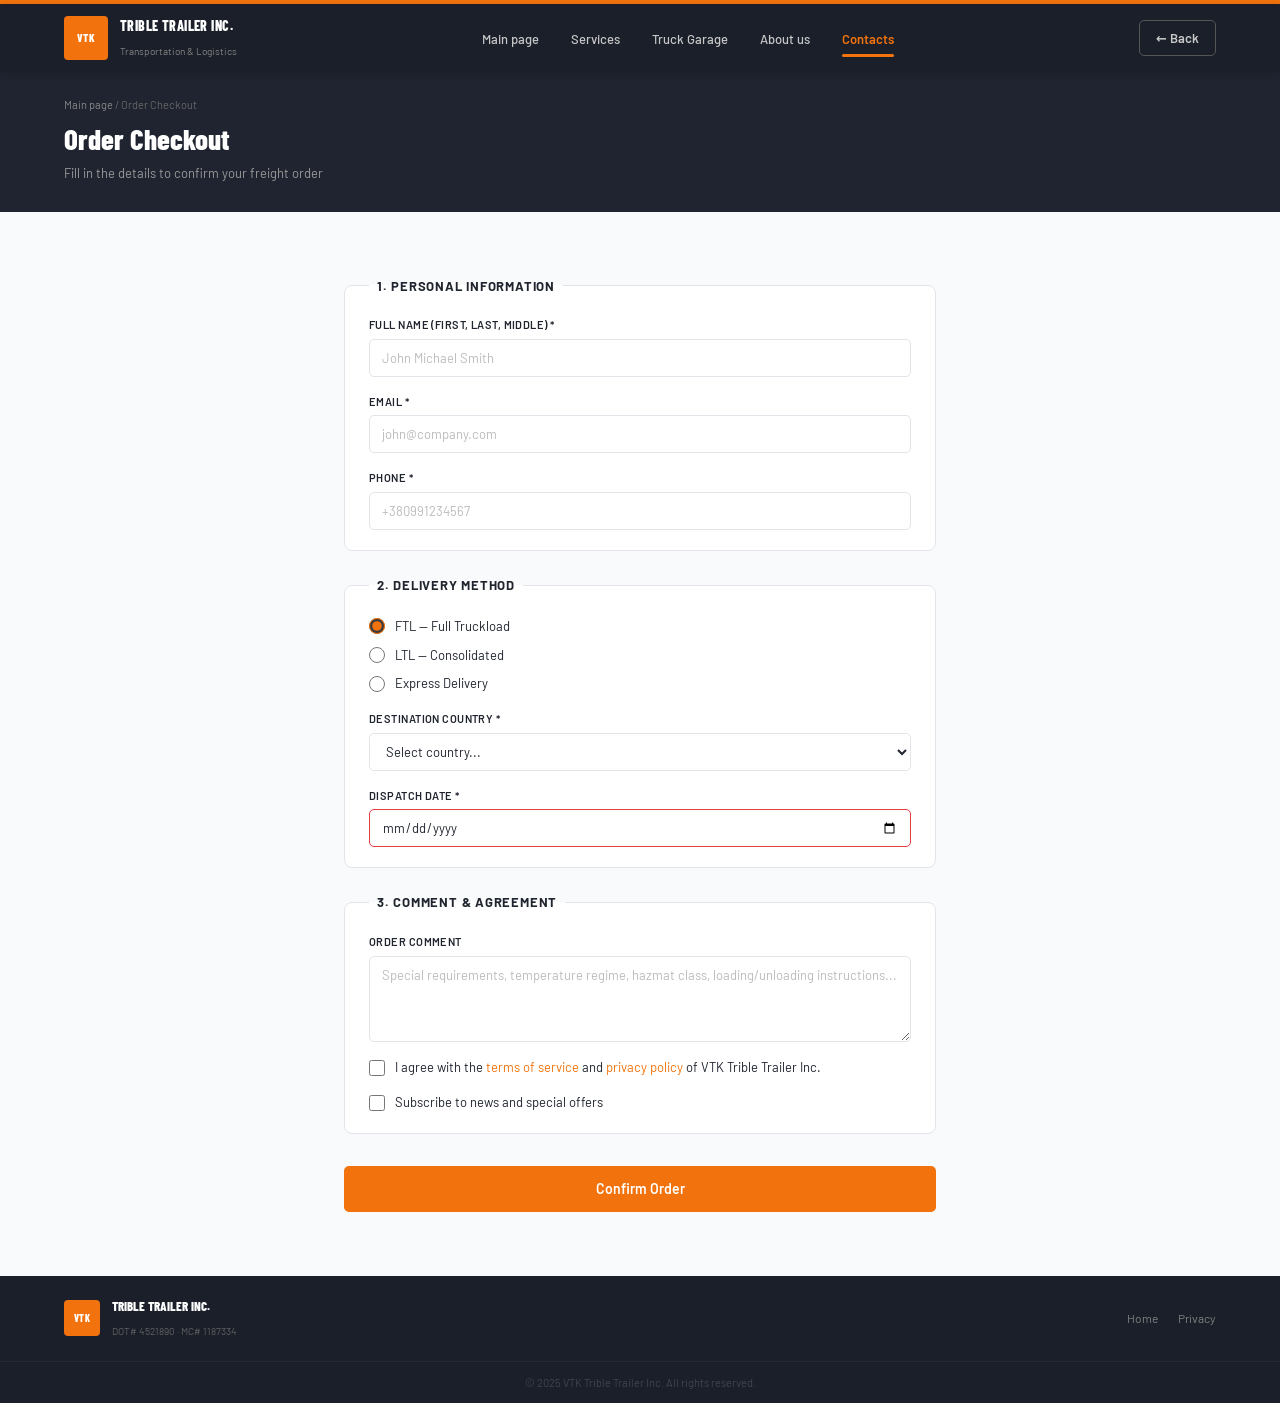
<file: huina/42.52.67.69/checkout.html>
<!DOCTYPE html>
<html lang="en">
<head>
  <meta charset="UTF-8">
  <meta name="viewport" content="width=device-width, initial-scale=1.0">
  <title>Checkout — VTK Trible Trailer Inc.</title>
  <link rel="preconnect" href="https://fonts.googleapis.com">
  <link rel="preconnect" href="https://fonts.gstatic.com" crossorigin>
  <link href="https://fonts.googleapis.com/css2?family=Barlow:wght@400;500;600;700;800&family=Barlow+Condensed:wght@600;700;800&display=swap" rel="stylesheet">
  <link rel="stylesheet" href="assets/css/style.css">
</head>
<body>

<div class="nav-strip"></div>
<header class="header">
  <div class="nav-logo">
    <div class="nav-logo-box">VTK</div>
    <div class="nav-logo-text">
      <strong>TRIBLE TRAILER INC.</strong>
      <span>Transportation &amp; Logistics</span>
    </div>
  </div>
  <nav class="main-nav">
    <ul>
      <li><a href="index.html">Main page</a></li>
      <li><a href="index.html#services">Services</a></li>
      <li><a href="index.html#garage">Truck Garage</a></li>
      <li><a href="index.html#about">About us</a></li>
      <li><a href="checkout.html" class="active">Contacts</a></li>
    </ul>
  </nav>
  <div class="user-actions">
    <a href="index.html" class="btn btn-outline" style="height:36px;padding:0 16px;display:flex;align-items:center;font-size:13px;">← Back</a>
  </div>
  <button class="menu-toggle" aria-label="Toggle menu" onclick="this.closest('header').querySelector('.main-nav').classList.toggle('open')">
    <svg xmlns="http://www.w3.org/2000/svg" fill="none" viewBox="0 0 24 24" stroke-width="2" stroke="currentColor" width="24" height="24">
      <path stroke-linecap="round" stroke-linejoin="round" d="M3.75 6.75h16.5M3.75 12h16.5m-16.5 5.25h16.5" />
    </svg>
  </button>
</header>

<div class="page-header">
  <div class="breadcrumb"><a href="index.html">Main page</a> / Order Checkout</div>
  <h1>Order Checkout</h1>
  <p>Fill in the details to confirm your freight order</p>
</div>

<main>
  <!-- Lab 06: Checkout form with fieldsets -->
  <form action="#" method="POST" class="checkout-form" id="checkout-form" onsubmit="handleCheckout(event)">

    <fieldset>
      <legend>1. Personal Information</legend>
      <div class="form-group">
        <label for="fullName">Full Name (First, Last, Middle) *</label>
        <input type="text" id="fullName" name="fullName" required
          placeholder="John Michael Smith" minlength="5"
          title="Enter your full name">
      </div>
      <div class="form-group">
        <label for="email">Email *</label>
        <input type="email" id="email" name="email" required
          placeholder="john@company.com">
      </div>
      <div class="form-group">
        <label for="phone">Phone *</label>
        <input type="tel" id="phone" name="phone" required
          pattern="[\+][\d]{10,14}"
          placeholder="+380991234567"
          title="Format: +XXXXXXXXXXXX (10-14 digits after +)">
      </div>
    </fieldset>

    <fieldset>
      <legend>2. Delivery Method</legend>
      <div class="form-radio-group">
        <div class="form-radio">
          <input type="radio" id="deliveryFTL" name="delivery" value="ftl" checked>
          <label for="deliveryFTL">FTL — Full Truckload</label>
        </div>
        <div class="form-radio">
          <input type="radio" id="deliveryLTL" name="delivery" value="ltl">
          <label for="deliveryLTL">LTL — Consolidated</label>
        </div>
        <div class="form-radio">
          <input type="radio" id="deliveryExpress" name="delivery" value="express">
          <label for="deliveryExpress">Express Delivery</label>
        </div>
      </div>
      <div class="form-group" style="margin-top:1rem;">
        <label for="country">Destination Country *</label>
        <select id="country" name="country" required>
          <option value="">Select country...</option>
          <option value="de">Germany</option>
          <option value="pl">Poland</option>
          <option value="fr">France</option>
          <option value="ua">Ukraine</option>
          <option value="gb">United Kingdom</option>
          <option value="nl">Netherlands</option>
          <option value="cz">Czech Republic</option>
          <option value="sk">Slovakia</option>
        </select>
      </div>
      <div class="form-group">
        <label for="dispatchDate">Dispatch Date *</label>
        <input type="date" id="dispatchDate" name="dispatchDate" required>
      </div>
    </fieldset>

    <fieldset>
      <legend>3. Comment &amp; Agreement</legend>
      <div class="form-group">
        <label for="orderComment">Order Comment</label>
        <textarea id="orderComment" name="orderComment" rows="4"
          placeholder="Special requirements, temperature regime, hazmat class, loading/unloading instructions..."></textarea>
      </div>
      <div class="form-check">
        <input type="checkbox" id="agree" name="agree" required>
        <label for="agree">I agree with the <a href="#">terms of service</a> and <a href="#">privacy policy</a> of VTK Trible Trailer Inc.</label>
      </div>
      <div class="form-check">
        <input type="checkbox" id="newsletter" name="newsletter">
        <label for="newsletter">Subscribe to news and special offers</label>
      </div>
    </fieldset>

    <button type="submit" class="btn btn-primary btn-full">Confirm Order</button>
  </form>
</main>

<footer class="site-footer">
  <div class="footer-inner">
    <div class="footer-brand">
      <div class="nav-logo-box" style="width:36px;height:36px;font-size:10px;">VTK</div>
      <div>
        <strong>TRIBLE TRAILER INC.</strong>
        <span>DOT# 4521890 · MC# 1187334</span>
      </div>
    </div>
    <nav class="footer-nav"><a href="index.html">Home</a><a href="#">Privacy</a></nav>
  </div>
  <div class="footer-copy">© 2025 VTK Trible Trailer Inc. All rights reserved.</div>
</footer>

<script>
function handleCheckout(e) {
  e.preventDefault();
  alert('✅ Your order has been submitted! We will contact you within 2 hours.');
  e.target.reset();
}
</script>
</body>
</html>
</file>
<file: style.css>
/* ═══════════════════════════════════════════════════════════════
   VTK TRIBLE TRAILER INC. — style.css
   Fully responsive · hamburger menu · mobile-first grid
   ═══════════════════════════════════════════════════════════════ */

/* ─── RESET & BASE ─────────────────────────────────────────────── */
*, *::before, *::after { box-sizing: border-box; margin: 0; padding: 0; }
html { scroll-behavior: smooth; }
body {
  font-family: 'Inter', system-ui, -apple-system, sans-serif;
  font-size: 15px;
  color: #1f242e;
  background: #fff;
  overflow-x: hidden;
}
a { text-decoration: none; color: inherit; }
button { cursor: pointer; border: none; outline: none; font-family: inherit; }

/* ─── CSS VARIABLES ────────────────────────────────────────────── */
:root {
  --orange:    #f2730d;
  --orange-dk: #c25a08;
  --dark-bg:   #1a1f29;
  --dark-bg2:  #1f2430;
  --dark-bg3:  #212633;
  --light:     #f5f5f5;
  --muted:     #808080;
  --border:    #d1d1d1;
  --text:      #1f242e;
  --nav-h:     68px; /* strip(8) + nav(60) */
}

/* ─── PAGES VISIBILITY ─────────────────────────────────────────── */
.page { display: none; }
.page.visible { display: block; }

/* ══════════════════════════════════════════════════════════════════
   NAV
   ══════════════════════════════════════════════════════════════════ */
.nav-strip { height: 8px; background: var(--orange); }

nav {
  background: var(--dark-bg);
  height: 60px;
  display: flex;
  align-items: center;
  padding: 0 32px;
  position: sticky;
  top: 0;
  z-index: 200;
  gap: 0;
}

/* Logo */
.nav-logo {
  display: flex;
  align-items: center;
  gap: 12px;
  margin-right: auto;
  flex-shrink: 0;
}
.nav-logo-box {
  width: 44px; height: 44px;
  background: var(--orange);
  border-radius: 4px;
  display: flex; align-items: center; justify-content: center;
  font-weight: 700; font-size: 11px; color: #fff;
}
.nav-logo-text strong { display: block; font-size: 15px; font-weight: 700; color: #fff; letter-spacing: .02em; }
.nav-logo-text span   { font-size: 10px; color: #999; }

/* Desktop links */
.nav-links {
  display: flex;
  align-items: center;
  gap: 32px;
  list-style: none;
  margin-right: 32px;
}
.nav-links a {
  font-size: 13px; color: #c7c7c7; font-weight: 400;
  transition: color .2s;
  position: relative; padding-bottom: 4px;
}
.nav-links a:hover { color: #fff; }
.nav-links a.active { color: var(--orange); font-weight: 500; }
.nav-links a.active::after {
  content: '';
  position: absolute; bottom: -10px; left: 0;
  width: 100%; height: 3px;
  background: var(--orange); border-radius: 2px;
}

/* CTA button */
.nav-cta {
  background: var(--orange); color: #fff;
  font-size: 12px; font-weight: 500;
  padding: 0 20px; height: 38px; border-radius: 4px;
  display: flex; align-items: center;
  transition: background .2s; white-space: nowrap;
}
.nav-cta:hover { background: var(--orange-dk); }

/* ─── HAMBURGER ────────────────────────────────────────────────── */
.hamburger {
  display: none;
  flex-direction: column;
  justify-content: center;
  gap: 5px;
  width: 40px; height: 40px;
  background: none; border: none;
  cursor: pointer; padding: 4px;
  flex-shrink: 0;
}
.hamburger span {
  display: block;
  height: 2px; width: 100%;
  background: #fff;
  border-radius: 2px;
  transition: transform .3s, opacity .3s, width .3s;
  transform-origin: center;
}
/* Animate to X when open */
.hamburger.open span:nth-child(1) { transform: translateY(7px) rotate(45deg); }
.hamburger.open span:nth-child(2) { opacity: 0; width: 0; }
.hamburger.open span:nth-child(3) { transform: translateY(-7px) rotate(-45deg); }

/* ─── MOBILE DRAWER ────────────────────────────────────────────── */
.mobile-menu {
  position: fixed;
  top: var(--nav-h); right: 0;
  width: 280px; height: calc(100vh - var(--nav-h));
  background: var(--dark-bg);
  z-index: 190;
  padding: 28px 24px;
  display: flex; flex-direction: column; gap: 0;
  transform: translateX(100%);
  transition: transform .3s ease;
  overflow-y: auto;
}
.mobile-menu.open { transform: translateX(0); }

.mobile-menu ul { list-style: none; margin-bottom: 24px; }
.mobile-menu ul li { border-bottom: 1px solid #2a303d; }
.mobile-menu ul li a {
  display: block;
  padding: 16px 8px;
  font-size: 15px; color: #c7c7c7;
  transition: color .15s;
}
.mobile-menu ul li a:hover,
.mobile-menu ul li a.active { color: var(--orange); }

.mobile-cta {
  display: flex; align-items: center; justify-content: center;
  height: 46px; border-radius: 6px;
  font-size: 14px; font-weight: 500;
  background: var(--orange); color: #fff;
}

/* Overlay */
.menu-overlay {
  display: none;
  position: fixed; inset: 0;
  background: rgba(0,0,0,.5);
  z-index: 180;
}
.menu-overlay.open { display: block; }

/* ══════════════════════════════════════════════════════════════════
   LAYOUT HELPERS
   ══════════════════════════════════════════════════════════════════ */
.section    { padding: 56px 64px; }
.section-sm { padding: 40px 64px; }

.section-title { font-size: 20px; font-weight: 700; color: var(--text); }
.section-sub   { font-size: 13px; color: var(--muted); margin-top: 4px; }

/* ─── PAGE HEADER ──────────────────────────────────────────────── */
.page-header {
  background: var(--dark-bg2);
  padding: 20px 64px 24px;
}
.breadcrumb { font-size: 11px; color: var(--muted); margin-bottom: 8px; }
.page-header h1 { font-size: 22px; color: #fff; font-weight: 700; }
.page-header p  { font-size: 13px; color: #999; margin-top: 6px; }

/* ══════════════════════════════════════════════════════════════════
   HOME — HERO
   ══════════════════════════════════════════════════════════════════ */
.hero {
  background: var(--dark-bg3);
  padding: 60px 64px;
  min-height: 360px;
  display: grid;
  grid-template-columns: 1fr 380px;
  align-items: center;
  gap: 48px;
  overflow: hidden;
  position: relative;
}
.hero::after {
  content: '';
  position: absolute; right: 0; top: 0;
  width: 430px; height: 100%;
  background: #242b38;
  z-index: 0;
}
.hero-text { position: relative; z-index: 1; }
.hero-text h1 {
  font-size: 36px; font-weight: 700; color: #fff;
  line-height: 1.1; letter-spacing: -.01em;
}
.hero-text h1 span { color: var(--orange); display: block; }
.hero-text .sub          { font-size: 14px; color: #b8b8b8; margin: 20px 0 6px; }
.hero-text .services-line { font-size: 12px; color: #8c8c8c; margin-bottom: 28px; }
.hero-actions { display: flex; gap: 14px; flex-wrap: wrap; }

.btn-primary {
  background: var(--orange); color: #fff;
  font-size: 13px; font-weight: 500;
  padding: 0 28px; height: 46px; border-radius: 6px;
  display: flex; align-items: center;
  transition: background .2s;
}
.btn-primary:hover { background: var(--orange-dk); }

.btn-outline-dark {
  background: #2e3342; border: 1px solid #737373;
  color: #d1d1d1; font-size: 13px;
  padding: 0 24px; height: 46px; border-radius: 6px;
  display: flex; align-items: center;
  transition: border-color .2s;
}
.btn-outline-dark:hover { border-color: #aaa; }

.hero-image {
  position: relative; z-index: 1;
  width: 100%; height: 280px;
  background: #2e3345; border-radius: 4px;
  display: flex; align-items: center; justify-content: center;
  color: #737373; font-size: 11px;
}

/* ─── STATS BAR ────────────────────────────────────────────────── */
.stats-bar {
  background: #f7f7f7;
  padding: 20px 64px;
  display: grid;
  grid-template-columns: repeat(4, 1fr);
}
.stat {
  padding: 8px 0 8px 40px;
  border-right: 1px solid #d1d1d1;
}
.stat:first-child { padding-left: 0; }
.stat:last-child  { border-right: none; }
.stat-num   { font-size: 28px; font-weight: 700; color: var(--orange); line-height: 1; }
.stat-label { font-size: 12px; color: var(--muted); margin-top: 6px; }

/* ─── SERVICES GRID ────────────────────────────────────────────── */
.services-grid {
  display: grid;
  grid-template-columns: repeat(3, 1fr);
  gap: 16px;
  margin-top: 32px;
}
.service-card {
  border: 1px solid #b3b3b3; border-radius: 6px;
  padding: 20px 16px;
  display: flex; gap: 16px; align-items: flex-start;
  transition: box-shadow .2s, border-color .2s;
}
.service-card:hover {
  border-color: var(--orange);
  box-shadow: 0 4px 16px rgba(242,115,13,.1);
}
.service-icon {
  width: 44px; height: 54px; flex-shrink: 0;
  background: #ededed; border-radius: 4px;
  display: flex; align-items: center; justify-content: center;
  font-size: 22px;
}
.service-info h3 {
  font-size: 13px; font-weight: 500; margin-bottom: 8px;
  font-family: 'Courier New', monospace;
}
.service-info .desc-lines span {
  display: block; height: 8px;
  background: #ededed; border-radius: 2px; margin-bottom: 4px;
}
.service-info .desc-lines span:last-child { width: 70%; }

/* ══════════════════════════════════════════════════════════════════
   SERVICES PAGE
   ══════════════════════════════════════════════════════════════════ */
.services-layout {
  display: grid;
  grid-template-columns: 236px 1fr;
  gap: 24px;
  padding: 24px 64px 48px;
}
.services-sidebar { display: flex; flex-direction: column; }
.sidebar-item {
  padding: 16px 22px; border-radius: 6px; cursor: pointer;
  transition: background .15s; margin-bottom: 4px;
  border-left: 4px solid transparent;
}
.sidebar-item:hover { background: #f0f0f0; }
.sidebar-item.active { background: #f2f5ff; border-left-color: var(--orange); }
.sidebar-item.active .item-name { color: var(--orange); font-weight: 500; }
.sidebar-item .item-name { font-size: 13px; color: var(--text); }
.sidebar-item .item-sub  { font-size: 10px; color: var(--muted); margin-top: 2px; }

.service-detail { border: 1px solid #e0e0e0; border-radius: 8px; overflow: hidden; }
.service-detail-img {
  width: 100%; height: 200px;
  background: #c7c7c7;
  display: flex; align-items: center; justify-content: center;
  font-size: 11px; color: var(--muted);
}
.service-detail-body { padding: 24px; }
.service-detail-body h2    { font-size: 20px; font-weight: 700; margin-bottom: 6px; }
.service-detail-body .tagline { font-size: 13px; color: var(--muted); margin-bottom: 16px; }

.detail-divider { height: 1px; background: #e0e0e0; margin: 16px 0; }
.detail-cols {
  display: grid;
  grid-template-columns: 1fr 280px;
  gap: 24px;
}
.detail-desc h4       { font-size: 14px; font-weight: 500; margin-bottom: 12px; }
.desc-bar             { height: 11px; background: #ededed; border-radius: 2px; margin-bottom: 6px; }
.advantages-list      { margin-top: 20px; }
.advantages-list h4   { font-size: 13px; font-weight: 500; margin-bottom: 10px; }
.advantages-list li {
  list-style: none; font-size: 12px;
  padding: 4px 0 4px 18px; position: relative;
}
.advantages-list li::before {
  content: ''; position: absolute; left: 0; top: 8px;
  width: 6px; height: 6px; background: var(--orange); border-radius: 3px;
}
.detail-sidebar-box { background: #f7f7f7; border-radius: 6px; padding: 20px; }
.detail-sidebar-box h4 { font-size: 13px; font-weight: 700; margin-bottom: 12px; }
.spec-row            { margin-bottom: 16px; }
.spec-row .spec-label { font-size: 11px; color: var(--muted); }
.spec-row .spec-val   { font-size: 12px; font-weight: 500; margin-top: 2px; }
.btn-orange-full {
  width: 100%; height: 40px;
  background: var(--orange); color: #fff;
  font-size: 13px; font-weight: 500;
  border-radius: 6px; margin-top: 20px;
  display: flex; align-items: center; justify-content: center;
  cursor: pointer; transition: background .2s;
}
.btn-orange-full:hover { background: var(--orange-dk); }

/* ══════════════════════════════════════════════════════════════════
   TRUCK GARAGE
   ══════════════════════════════════════════════════════════════════ */
.filter-bar {
  background: #f5f5f5;
  padding: 12px 64px;
  display: flex; align-items: center; gap: 10px; flex-wrap: wrap;
}
.filter-label { font-size: 12px; color: var(--muted); margin-right: 4px; }
.filter-btn {
  height: 30px; padding: 0 16px;
  border-radius: 4px; font-size: 12px;
  cursor: pointer; transition: all .15s;
  border: 1px solid #b3b3b3; background: #fff; color: var(--text);
}
.filter-btn.active { background: var(--orange); border-color: var(--orange); color: #fff; font-weight: 500; }
.filter-btn:hover:not(.active) { border-color: var(--orange); color: var(--orange); }

.trucks-grid {
  display: grid;
  grid-template-columns: repeat(4, 1fr);
  gap: 16px;
  padding: 24px 64px 48px;
}
.truck-card {
  border: 1px solid var(--border); border-radius: 8px;
  overflow: hidden; transition: box-shadow .2s;
}
.truck-card:hover { box-shadow: 0 4px 20px rgba(0,0,0,.1); }
.truck-img {
  width: 100%; height: 140px;
  background: #ccc; position: relative;
  display: flex; align-items: center; justify-content: center;
  font-size: 10px; color: #808080;
}
.vtk-tag {
  position: absolute; top: 12px; left: 12px;
  background: var(--orange); color: #fff;
  font-size: 10px; font-weight: 700;
  padding: 2px 8px; border-radius: 3px;
}
.status-badge {
  position: absolute; bottom: 12px; right: 12px;
  height: 22px; padding: 0 10px;
  border-radius: 11px; font-size: 10px; font-weight: 500;
  display: flex; align-items: center;
}
.status-free    { background: #e0f7e8; color: #2e9e59; }
.status-transit { background: #e5f0ff; color: #3d78c7; }
.status-service { background: #faede0; color: #c26b1a; }

.truck-info    { padding: 12px 14px; }
.truck-name    { font-size: 12px; font-weight: 700; margin-bottom: 2px; }
.truck-type    { font-size: 11px; color: var(--muted); }
.truck-divider { height: 1px; background: #e0e0e0; margin: 8px 0; }
.truck-route   { font-size: 11px; color: var(--muted); margin-bottom: 8px; }
.truck-specs   {
  background: #ededed; border-radius: 4px;
  padding: 6px 10px; font-size: 10px; color: var(--muted); margin-bottom: 10px;
}
.truck-actions { display: grid; grid-template-columns: 1fr 1fr; gap: 6px; }
.btn-detail {
  height: 26px; border-radius: 4px;
  border: 1px solid #b3b3b3; background: #fff;
  font-size: 10px; color: var(--text);
  cursor: pointer; transition: all .15s;
}
.btn-detail:hover { border-color: var(--orange); color: var(--orange); }
.btn-book {
  height: 26px; border-radius: 4px;
  background: var(--orange); border: none;
  font-size: 10px; font-weight: 500; color: #fff;
  cursor: pointer; transition: background .15s;
}
.btn-book:hover { background: var(--orange-dk); }

/* ══════════════════════════════════════════════════════════════════
   CONTACTS
   ══════════════════════════════════════════════════════════════════ */
.contacts-layout {
  display: grid;
  grid-template-columns: 1fr 500px;
  gap: 32px;
  padding: 24px 64px 48px;
}
.form-box { border: 1px solid var(--border); border-radius: 8px; padding: 28px; }
.form-box h2     { font-size: 18px; font-weight: 700; margin-bottom: 6px; }
.form-box .form-sub { font-size: 12px; color: var(--muted); margin-bottom: 20px; }
.form-divider    { height: 1px; background: #e0e0e0; margin-bottom: 20px; }
.form-grid       { display: grid; grid-template-columns: 1fr 1fr; gap: 14px; margin-bottom: 14px; }
.form-field      { display: flex; flex-direction: column; gap: 5px; }
.form-field label { font-size: 11px; font-weight: 500; }
.form-field input,
.form-field select,
.form-field textarea {
  height: 36px; padding: 0 12px;
  border: 1px solid var(--border); border-radius: 4px;
  font-size: 11px; font-family: inherit; color: var(--muted);
  outline: none; transition: border-color .15s;
}
.form-field textarea { height: 72px; resize: none; padding: 10px 12px; line-height: 1.5; }
.form-field input:focus,
.form-field select:focus,
.form-field textarea:focus { border-color: var(--orange); color: var(--text); }
.form-field input::placeholder,
.form-field textarea::placeholder { color: #bbb; }
.form-section-title { font-size: 14px; font-weight: 700; margin: 20px 0 12px; }
.btn-submit {
  width: 100%; height: 42px;
  background: var(--orange); color: #fff;
  font-size: 14px; font-weight: 500;
  border-radius: 6px; border: none;
  cursor: pointer; margin-top: 16px;
  transition: background .2s;
}
.btn-submit:hover { background: var(--orange-dk); }

.contacts-sidebar { display: flex; flex-direction: column; gap: 16px; }
.office-card { background: var(--dark-bg); border-radius: 8px; padding: 24px; }
.office-card .label {
  font-size: 11px; font-weight: 500; color: var(--orange);
  margin-bottom: 8px; letter-spacing: .06em;
}
.office-card h3   { font-size: 16px; font-weight: 700; color: #fff; margin-bottom: 12px; }
.office-card .addr { font-size: 12px; color: #707070; line-height: 1.8; }
.office-hours {
  background: #1f2733; border-radius: 4px;
  padding: 10px 14px; margin-top: 14px;
  font-size: 11px; color: #666;
}
.office-hours strong { color: var(--orange); }
.channels-box h3 { font-size: 15px; font-weight: 700; margin-bottom: 12px; }
.channel-row {
  background: var(--light); border-radius: 4px;
  padding: 10px 14px; margin-bottom: 6px;
  display: flex; align-items: center; gap: 12px;
}
.channel-dot   { width: 10px; height: 10px; border-radius: 50%; background: var(--orange); flex-shrink: 0; }
.channel-label { font-size: 11px; color: var(--muted); }
.channel-val   { font-size: 12px; font-weight: 700; color: var(--orange); }
.map-box h3    { font-size: 14px; font-weight: 700; margin-bottom: 10px; }
.map-placeholder {
  width: 100%; height: 100px; background: #d0d8e8; border-radius: 4px;
  display: flex; align-items: center; justify-content: center;
  font-size: 11px; color: var(--muted);
}
.dot-row {
  border: 1px solid var(--border); border-radius: 4px;
  padding: 8px 14px; font-size: 10px; color: var(--muted); margin-top: 10px;
}

/* ══════════════════════════════════════════════════════════════════
   FOOTER
   ══════════════════════════════════════════════════════════════════ */
footer {
  background: var(--dark-bg);
  padding: 24px 64px;
  display: flex; justify-content: space-between; align-items: flex-start;
  flex-wrap: wrap; gap: 16px;
}
.footer-left strong { font-size: 13px; color: #fff; display: block; margin-bottom: 6px; }
.footer-left span   { font-size: 10px; color: #808080; display: block; line-height: 1.8; }
.footer-right {
  font-size: 10px; color: #808080;
  display: flex; gap: 18px; align-items: center; flex-wrap: wrap;
}
.footer-right a:hover { color: var(--orange); }

/* ══════════════════════════════════════════════════════════════════
   RESPONSIVE — TABLET  ≤ 1024px
   ══════════════════════════════════════════════════════════════════ */
@media (max-width: 1024px) {
  /* Nav: hide desktop links, show hamburger */
  .nav-links  { display: none; }
  .desktop-only { display: none; }
  .hamburger  { display: flex; }

  /* Hero: stack vertically */
  .hero {
    grid-template-columns: 1fr;
    padding: 40px 32px;
    min-height: auto;
  }
  .hero::after { display: none; }
  .hero-image  { width: 100%; height: 200px; order: -1; }
  .hero-text h1 { font-size: 28px; }

  /* Stats: 2x2 grid */
  .stats-bar { grid-template-columns: repeat(2, 1fr); padding: 16px 32px; }
  .stat { padding-left: 0; border-right: none; padding: 12px 16px; }
  .stat:nth-child(odd)  { border-right: 1px solid #d1d1d1; }
  .stat:nth-child(-n+2) { border-bottom: 1px solid #d1d1d1; }

  /* Services grid: 2 cols */
  .services-grid { grid-template-columns: repeat(2, 1fr); }
  .section { padding: 40px 32px; }

  /* Services page: stack sidebar on top */
  .services-layout {
    grid-template-columns: 1fr;
    padding: 16px 32px 40px;
  }
  .services-sidebar { flex-direction: row; flex-wrap: wrap; gap: 8px; margin-bottom: 16px; }
  .sidebar-item { flex: 0 0 auto; border-left: none; border-bottom: 3px solid transparent; padding: 10px 16px; }
  .sidebar-item.active { border-left: none; border-bottom-color: var(--orange); background: #f2f5ff; }

  /* Detail cols: stack */
  .detail-cols { grid-template-columns: 1fr; }

  /* Trucks: 2 cols */
  .trucks-grid { grid-template-columns: repeat(2, 1fr); padding: 16px 32px 40px; }
  .filter-bar  { padding: 12px 32px; }

  /* Contacts: stack */
  .contacts-layout { grid-template-columns: 1fr; padding: 16px 32px 40px; }

  .page-header { padding: 16px 32px 20px; }
  footer { padding: 20px 32px; }
}

/* ══════════════════════════════════════════════════════════════════
   RESPONSIVE — MOBILE  ≤ 640px
   ══════════════════════════════════════════════════════════════════ */
@media (max-width: 640px) {
  nav { padding: 0 16px; }
  .nav-logo-text strong { font-size: 13px; }
  .nav-logo-text span   { display: none; }

  /* Hero */
  .hero { padding: 28px 16px; gap: 20px; }
  .hero-text h1 { font-size: 24px; }
  .hero-text .sub { font-size: 13px; }
  .hero-image { height: 160px; }
  .hero-actions { gap: 10px; }
  .btn-primary, .btn-outline-dark { height: 42px; font-size: 13px; }

  /* Stats: 2 per row, tighter */
  .stats-bar { padding: 12px 16px; gap: 0; }
  .stat-num   { font-size: 22px; }
  .stat-label { font-size: 11px; }

  /* Services grid: 1 col */
  .services-grid { grid-template-columns: 1fr; }
  .section { padding: 28px 16px; }

  /* Services page */
  .services-layout { padding: 12px 16px 32px; }
  .services-sidebar { flex-direction: column; }
  .sidebar-item { border-bottom: none; border-left: 4px solid transparent; }
  .sidebar-item.active { border-left-color: var(--orange); border-bottom: none; }
  .service-detail-img { height: 140px; }
  .service-detail-body { padding: 16px; }
  .service-detail-body h2 { font-size: 17px; }

  /* Trucks: 1 col */
  .trucks-grid { grid-template-columns: 1fr; padding: 12px 16px 32px; }
  .filter-bar  { padding: 10px 16px; gap: 6px; }
  .filter-btn  { padding: 0 10px; font-size: 11px; }

  /* Contacts */
  .contacts-layout { padding: 12px 16px 32px; }
  .form-grid       { grid-template-columns: 1fr; }
  .form-box        { padding: 20px 16px; }

  .page-header { padding: 14px 16px 18px; }
  .page-header h1 { font-size: 18px; }

  footer { padding: 16px; flex-direction: column; gap: 12px; }
  .footer-right { justify-content: flex-start; }
}

/* ══════════════════════════════════════════════════════════════════
   RESPONSIVE — SMALL MOBILE  ≤ 400px
   ══════════════════════════════════════════════════════════════════ */
@media (max-width: 400px) {
  .hero-text h1 { font-size: 20px; }
  .stats-bar    { grid-template-columns: 1fr 1fr; }
  .stat         { padding: 10px 8px; }
  .stat-num     { font-size: 20px; }
}
</file>
<file: huina/42.52.67.69/assets/css/style.css>
/* ================================================================
   VTK Trible Trailer Inc. — style.css
   Lab 03: CSS Reset, Variables, Typography, Colors
   Lab 04: Flexbox (header, service cards)
   Lab 05: CSS Grid (page layout, truck grid, media queries)
   Lab 06: Form styling, validation pseudo-classes
   Lab 07: SVG icons, hamburger, mobile responsive
================================================================ */

/* ---------------------------------------------------------------
   LAB 03: CSS Reset & Box Sizing
--------------------------------------------------------------- */
*, *::before, *::after {
  box-sizing: border-box;
  margin: 0;
  padding: 0;
}

html {
  scroll-behavior: smooth;
}

/* ---------------------------------------------------------------
   LAB 03: CSS Variables (Custom Properties) — :root
--------------------------------------------------------------- */
:root {
  --primary-color: #f2730d;        /* Brand orange */
  --primary-dark:  #c25a08;        /* Hover state */
  --accent-color:  #ffd166;        /* Accent yellow */
  --dark-bg:       #1a1f29;        /* Nav/footer bg */
  --dark-bg2:      #1f2430;        /* Page header bg */
  --dark-bg3:      #212633;        /* Hero bg */
  --text-dark:     #1f242e;        /* Main text */
  --text-light:    #6b7280;        /* Muted text */
  --bg-color:      #f9fafb;        /* Page background */
  --border:        #e2e4e9;        /* Default border */
  --white:         #ffffff;
  --font-main:     'Barlow', system-ui, sans-serif;
  --font-display:  'Barlow Condensed', 'Barlow', sans-serif;
  --nav-h:         68px;
}

/* ---------------------------------------------------------------
   LAB 03: Global Typography
--------------------------------------------------------------- */
body {
  font-family: var(--font-main);
  font-size: 15px;
  color: var(--text-dark);
  background-color: var(--bg-color);
  line-height: 1.6;
  overflow-x: hidden;
}

/* Lab 03: heading styles */
h1, h2, h3, h4 {
  font-family: var(--font-display);
  font-weight: 700;
  line-height: 1.15;
  margin-bottom: 0.5rem;
}
h1 { font-size: 2.2rem; }
h2 { font-size: 1.7rem; }
h3 { font-size: 1.2rem; }
h4 { font-size: 1rem; }

/* Lab 03: link styles + :hover pseudo-class */
a {
  text-decoration: none;
  color: var(--primary-color);
  transition: color 0.2s;
}
a:hover { color: var(--primary-dark); }

/* Lab 03: base button (.btn class) */
button {
  cursor: pointer;
  border: none;
  outline: none;
  font-family: inherit;
}

/* ---------------------------------------------------------------
   LAB 03: Button styles (.btn) with hover
--------------------------------------------------------------- */
.btn {
  display: inline-flex;
  align-items: center;
  gap: 0.4rem;
  height: 42px;
  padding: 0 22px;
  border-radius: 5px;
  font-family: var(--font-main);
  font-size: 13px;
  font-weight: 600;
  cursor: pointer;
  transition: background 0.2s, border-color 0.2s, color 0.2s, transform 0.15s;
  white-space: nowrap;
  border: none;
}
.btn:hover { transform: translateY(-1px); }
.btn:active { transform: none; }

.btn-primary {
  background: var(--primary-color);
  color: var(--white);
  border: 2px solid var(--primary-color);
}
.btn-primary:hover { background: var(--primary-dark); border-color: var(--primary-dark); color: var(--white); }

.btn-outline {
  background: transparent;
  color: #c7c7c7;
  border: 1.5px solid #555;
}
.btn-outline:hover { border-color: #999; color: var(--white); }

/* Lab 07: cart button (flex + SVG inline) */
.btn-cart {
  display: flex;
  align-items: center;
  gap: 0.5rem;
  background: var(--primary-color);
  color: var(--white);
  padding: 0 18px;
  height: 38px;
  border-radius: 4px;
  font-size: 12px;
  font-weight: 600;
  transition: background 0.2s;
}
.btn-cart:hover { background: var(--primary-dark); }

.btn-full { width: 100%; justify-content: center; height: 46px; font-size: 14px; margin-top: 0.5rem; }

/* ---------------------------------------------------------------
   NAV STRIP
--------------------------------------------------------------- */
.nav-strip {
  height: 4px;
  background: var(--primary-color);
}

/* ---------------------------------------------------------------
   LAB 04: HEADER — Flexbox layout
   justify-content: space-between + align-items: center
--------------------------------------------------------------- */
.header {
  /* Lab 04: flex container */
  display: flex;
  justify-content: space-between;
  align-items: center;
  padding: 0 5%;
  height: var(--nav-h);
  background-color: var(--dark-bg);
  box-shadow: 0 2px 8px rgba(0,0,0,0.15);
  position: sticky;
  top: 0;
  z-index: 200;
  transition: box-shadow 0.3s;
}
.header.scrolled { box-shadow: 0 4px 20px rgba(0,0,0,0.3); }

/* Logo */
.nav-logo {
  display: flex;
  align-items: center;
  gap: 12px;
  flex-shrink: 0;
}
.nav-logo-box {
  width: 44px;
  height: 44px;
  background: var(--primary-color);
  border-radius: 4px;
  display: flex;
  align-items: center;
  justify-content: center;
  font-weight: 800;
  font-size: 11px;
  color: var(--white);
  font-family: var(--font-display);
  letter-spacing: 0.05em;
}
.nav-logo-text strong { display: block; font-size: 14px; font-weight: 800; color: var(--white); letter-spacing: 0.03em; font-family: var(--font-display); }
.nav-logo-text span   { font-size: 10px; color: #808080; }

/* Lab 04: main nav — ul with flexbox + gap */
.main-nav ul {
  display: flex;
  align-items: center;
  gap: 2rem;
  list-style: none;       /* Lab 04: remove markers */
}
.main-nav ul a {
  font-size: 13px;
  color: #c7c7c7;
  font-weight: 500;
  position: relative;
  padding-bottom: 4px;
  transition: color 0.2s;
}
.main-nav ul a:hover { color: var(--white); }
.main-nav ul a.active {
  color: var(--primary-color);
  font-weight: 600;
}
.main-nav ul a.active::after {
  content: '';
  position: absolute;
  bottom: -6px; left: 0;
  width: 100%; height: 3px;
  background: var(--primary-color);
  border-radius: 2px;
}

/* User actions block */
.user-actions {
  display: flex;
  align-items: center;
  gap: 1rem;
}

/* ---------------------------------------------------------------
   LAB 07: Hamburger button (hidden by default)
--------------------------------------------------------------- */
.menu-toggle {
  display: none;           /* Lab 07: hidden on desktop */
  background: none;
  border: none;
  cursor: pointer;
  color: var(--white);
  padding: 4px;
  flex-shrink: 0;
}

/* ---------------------------------------------------------------
   LAB 07: Mobile menu (off-canvas)
--------------------------------------------------------------- */
.mobile-menu {
  position: fixed;
  top: var(--nav-h);
  right: 0;
  width: 280px;
  height: calc(100vh - var(--nav-h));
  background: var(--dark-bg);
  z-index: 190;
  padding: 28px 24px;
  display: flex;
  flex-direction: column;
  gap: 0;
  transform: translateX(100%);
  transition: transform 0.3s ease;
  overflow-y: auto;
}
.mobile-menu.open { transform: translateX(0); }

.mobile-menu ul { list-style: none; margin-bottom: 24px; }
.mobile-menu ul li { border-bottom: 1px solid #2a303d; }
.mobile-menu ul li a {
  display: block;
  padding: 14px 8px;
  font-size: 15px;
  color: #c7c7c7;
  transition: color 0.15s;
}
.mobile-menu ul li a:hover,
.mobile-menu ul li a.active { color: var(--primary-color); }
.mobile-cta {
  margin-top: auto;
  justify-content: center;
}

.menu-overlay {
  display: none;
  position: fixed;
  inset: 0;
  background: rgba(0,0,0,0.5);
  z-index: 180;
}
.menu-overlay.open { display: block; }

/* ---------------------------------------------------------------
   Page visibility system
--------------------------------------------------------------- */
.page { display: none; }
.page.visible { display: block; }

/* ---------------------------------------------------------------
   Sections
--------------------------------------------------------------- */
.section { padding: 56px 5%; }
.section-header { margin-bottom: 2.5rem; }
.section-title { font-size: 1.6rem; color: var(--text-dark); }
.section-sub   { font-size: 13px; color: var(--text-light); margin-top: 4px; }

/* ---------------------------------------------------------------
   HERO
--------------------------------------------------------------- */
.hero {
  background: var(--dark-bg3);
  padding: 64px 5%;
  display: grid;
  grid-template-columns: 1fr 380px;
  align-items: center;
  gap: 48px;
  min-height: 380px;
  overflow: hidden;
}
.hero-eyebrow {
  font-size: 11px;
  font-weight: 600;
  letter-spacing: 0.12em;
  color: var(--primary-color);
  text-transform: uppercase;
  margin-bottom: 0.75rem;
}
.hero-text h1 {
  font-family: var(--font-display);
  font-size: clamp(2rem, 4vw, 3rem);
  font-weight: 800;
  color: var(--white);
  line-height: 1.05;
  letter-spacing: -0.01em;
}
.hero-text h1 span { color: var(--primary-color); display: block; }
.hero-sub    { font-size: 14px; color: #b8b8b8; margin: 1.25rem 0 0.5rem; }
.hero-services { font-size: 11px; color: #7a7a7a; letter-spacing: 0.05em; margin-bottom: 2rem; }
.hero-actions { display: flex; gap: 12px; flex-wrap: wrap; }
.hero-visual { display: flex; align-items: center; justify-content: flex-end; }
.hero-image-placeholder {
  width: 100%;
  height: 260px;
  background: #2a3042;
  border-radius: 6px;
  display: flex;
  flex-direction: column;
  align-items: center;
  justify-content: center;
  gap: 12px;
}
.truck-silhouette { font-size: 72px; }
.hero-image-placeholder span { font-size: 10px; color: #555; letter-spacing: 0.1em; }

/* Stats bar */
.stats-bar {
  background: #f0f1f4;
  padding: 20px 5%;
  display: grid;
  grid-template-columns: repeat(4, 1fr);
  border-bottom: 1px solid var(--border);
}
.stat {
  padding: 10px 0 10px 32px;
  border-right: 1px solid var(--border);
}
.stat:first-child { padding-left: 0; }
.stat:last-child  { border-right: none; }
.stat-num   { font-size: 28px; font-weight: 800; color: var(--primary-color); font-family: var(--font-display); line-height: 1; }
.stat-label { font-size: 12px; color: var(--text-light); margin-top: 4px; }

/* ---------------------------------------------------------------
   LAB 04: Services grid (flex-wrap card pattern)
--------------------------------------------------------------- */
.services-grid {
  /* Lab 04: flex container with wrap */
  display: flex;
  flex-wrap: wrap;
  gap: 1.5rem;
  justify-content: center;
  padding-top: 0.5rem;
}

/* Lab 04: Product / service card with flex-direction: column */
.service-card {
  display: flex;
  flex-direction: column;              /* Lab 04: column layout */
  justify-content: flex-start;
  flex-basis: 300px;
  border: 1px solid var(--border);
  border-radius: 8px;
  padding: 1.25rem;
  background: var(--white);
  transition: transform 0.3s, box-shadow 0.3s;  /* Lab 04: hover animation */
  cursor: pointer;
}
.service-card:hover {
  transform: translateY(-5px);         /* Lab 04: hover lift effect */
  box-shadow: 0 4px 16px rgba(242,115,13,0.12);
  border-color: var(--primary-color);
}
.service-icon {
  font-size: 2rem;
  margin-bottom: 0.75rem;
}
.service-info h3 { font-size: 14px; font-weight: 700; margin-bottom: 0.5rem; color: var(--text-dark); }
.service-info p  { font-size: 12px; color: var(--text-light); line-height: 1.6; }

/* ---------------------------------------------------------------
   Page header block
--------------------------------------------------------------- */
.page-header {
  background: var(--dark-bg2);
  padding: 24px 5% 28px;
  color: var(--white);
}
.breadcrumb { font-size: 11px; color: #666; margin-bottom: 8px; }
.breadcrumb a { color: #888; }
.breadcrumb a:hover { color: var(--primary-color); }
.page-header h1 { font-size: 1.8rem; color: var(--white); font-family: var(--font-display); font-weight: 800; }
.page-header p  { font-size: 13px; color: #999; margin-top: 6px; }

/* ---------------------------------------------------------------
   LAB 05: CSS Grid — page-layout (sidebar + content)
--------------------------------------------------------------- */
.page-layout {
  display: grid;
  grid-template-columns: 250px 1fr;    /* Lab 05: sidebar 250px + flexible content */
  gap: 2rem;
  padding: 2rem 5%;
}

/* Lab 05: sidebar styling */
.sidebar {
  background: var(--white);
  border: 1px solid var(--border);
  border-radius: 8px;
  padding: 1.25rem;
  height: fit-content;
}
.sidebar h3 { font-size: 13px; font-weight: 700; color: var(--text-light); text-transform: uppercase; letter-spacing: 0.08em; margin-bottom: 1rem; }
.sidebar ul { list-style: none; }
.sidebar ul li { margin-bottom: 4px; }

.sidebar-btn {
  width: 100%;
  text-align: left;
  background: none;
  border: none;
  padding: 10px 14px;
  font-size: 13px;
  color: var(--text-dark);
  border-radius: 5px;
  cursor: pointer;
  border-left: 3px solid transparent;
  transition: background 0.15s, border-color 0.15s, color 0.15s;
  font-family: var(--font-main);
}
.sidebar-btn:hover { background: #f4f5f8; }
.sidebar-btn.active {
  background: #f2f5ff;
  border-left-color: var(--primary-color);
  color: var(--primary-color);
  font-weight: 600;
}

/* ---------------------------------------------------------------
   LAB 05: CSS Grid — Truck cards (auto-fill)
--------------------------------------------------------------- */
.trucks-grid {
  /* Lab 05: auto-fill grid */
  display: grid;
  grid-template-columns: repeat(auto-fill, minmax(260px, 1fr));
  gap: 1.5rem;
  padding: 1.5rem 5% 3rem;
}

/* Lab 04 pattern applied to truck cards */
.product-card {
  display: flex;
  flex-direction: column;
  justify-content: space-between;
  border: 1px solid var(--border);
  border-radius: 8px;
  overflow: hidden;
  background: var(--white);
  transition: transform 0.3s, box-shadow 0.3s;
}
.product-card:hover {
  transform: translateY(-5px);
  box-shadow: 0 4px 20px rgba(0,0,0,0.1);
}

.truck-img {
  width: 100%;
  height: 130px;
  background: linear-gradient(135deg, #2a3042 0%, #3a4058 100%);
  position: relative;
  display: flex;
  align-items: center;
  justify-content: center;
  font-size: 3rem;
}
/* Lab 04: image inside card */
.truck-img img { max-width: 100%; height: auto; object-fit: cover; }

.vtk-tag {
  position: absolute; top: 10px; left: 10px;
  background: var(--primary-color); color: var(--white);
  font-size: 9px; font-weight: 800;
  padding: 2px 8px; border-radius: 3px;
  font-family: var(--font-display); letter-spacing: 0.08em;
}
.status-badge {
  position: absolute; bottom: 10px; right: 10px;
  height: 22px; padding: 0 10px;
  border-radius: 11px; font-size: 10px; font-weight: 600;
  display: flex; align-items: center;
}
.status-free    { background: #d1fae5; color: #065f46; }
.status-transit { background: #dbeafe; color: #1e40af; }
.status-service { background: #fef3c7; color: #92400e; }

.truck-info { padding: 14px; display: flex; flex-direction: column; flex: 1; }
.truck-name { font-size: 13px; font-weight: 700; margin-bottom: 2px; }
.truck-type { font-size: 11px; color: var(--text-light); margin-bottom: 8px; }
.truck-info hr { border: none; border-top: 1px solid var(--border); margin: 8px 0; }
.truck-route{ font-size: 11px; color: var(--text-light); margin-bottom: 6px; }
.truck-specs{ background: #f4f5f8; border-radius: 4px; padding: 5px 10px; font-size: 10px; color: var(--text-light); margin-bottom: 10px; }
.truck-actions { display: grid; grid-template-columns: 1fr 1fr; gap: 6px; margin-top: auto; }
.btn-detail {
  height: 30px; border-radius: 4px;
  border: 1px solid var(--border); background: var(--white);
  font-size: 11px; color: var(--text-dark); cursor: pointer;
  transition: border-color 0.15s, color 0.15s; font-family: var(--font-main);
}
.btn-detail:hover { border-color: var(--primary-color); color: var(--primary-color); }
.btn-book {
  height: 30px; border-radius: 4px;
  background: var(--primary-color); border: none;
  font-size: 11px; font-weight: 600; color: var(--white);
  cursor: pointer; transition: background 0.15s; font-family: var(--font-main);
}
.btn-book:hover { background: var(--primary-dark); }

/* ---------------------------------------------------------------
   Filter bar
--------------------------------------------------------------- */
.filter-bar {
  background: #f4f5f8;
  padding: 12px 5%;
  display: flex;
  align-items: center;
  gap: 8px;
  flex-wrap: wrap;
  border-bottom: 1px solid var(--border);
}
.filter-label { font-size: 12px; color: var(--text-light); margin-right: 4px; }
.filter-btn {
  height: 30px; padding: 0 14px;
  border-radius: 4px; font-size: 12px;
  cursor: pointer; transition: all 0.15s;
  border: 1px solid #ccc; background: var(--white);
  color: var(--text-dark); font-family: var(--font-main);
}
.filter-btn.active { background: var(--primary-color); border-color: var(--primary-color); color: var(--white); font-weight: 600; }
.filter-btn:hover:not(.active) { border-color: var(--primary-color); color: var(--primary-color); }

/* ---------------------------------------------------------------
   Services page — detail panel
--------------------------------------------------------------- */
.service-detail-card {
  border: 1px solid var(--border);
  border-radius: 8px;
  overflow: hidden;
  background: var(--white);
}
.service-detail-img {
  width: 100%; height: 180px;
  background: linear-gradient(135deg, #2a3042, #3d4a60);
  display: flex; align-items: center; justify-content: center;
  font-size: 12px; color: #555; letter-spacing: 0.08em;
}
.service-detail-body { padding: 24px; }
.service-detail-body h2 { font-size: 1.4rem; margin-bottom: 4px; }
.svc-tagline { font-size: 13px; color: var(--text-light); margin-bottom: 1rem; }
.service-detail-body hr { border: none; border-top: 1px solid var(--border); margin: 1rem 0; }
.detail-cols {
  display: grid;
  grid-template-columns: 1fr 280px;
  gap: 24px;
}
.detail-desc h4 { font-size: 13px; font-weight: 700; margin-bottom: 0.75rem; text-transform: uppercase; letter-spacing: 0.06em; color: var(--text-light); }
.detail-desc p  { font-size: 13px; line-height: 1.7; }
.advantages-list { list-style: none; margin-top: 1rem; }
.advantages-list li {
  font-size: 12px; padding: 4px 0 4px 18px; position: relative;
}
.advantages-list li::before {
  content: ''; position: absolute; left: 0; top: 10px;
  width: 6px; height: 6px; background: var(--primary-color); border-radius: 50%;
}
.detail-sidebar-box { background: #f8f9fc; border-radius: 6px; padding: 18px; }
.detail-sidebar-box h4 { font-size: 13px; font-weight: 700; margin-bottom: 0.75rem; }
.detail-sidebar-box hr { border: none; border-top: 1px solid var(--border); margin: 0.75rem 0; }
.spec-row { display: flex; justify-content: space-between; align-items: flex-start; margin-bottom: 10px; gap: 8px; }
.spec-label { font-size: 11px; color: var(--text-light); }
.spec-val   { font-size: 12px; font-weight: 600; text-align: right; }

/* ---------------------------------------------------------------
   LAB 06: FORM STYLES
--------------------------------------------------------------- */
.checkout-form {
  max-width: 720px;
  margin: 2rem auto;
  padding: 2rem 5%;
}

/* Lab 06: fieldset + legend */
fieldset {
  border: 1px solid var(--border);
  border-radius: 8px;
  padding: 1.25rem 1.5rem;
  margin-bottom: 1.5rem;
  background: var(--white);
}
legend {
  font-size: 13px;
  font-weight: 700;
  color: var(--text-dark);
  padding: 0 8px;
  text-transform: uppercase;
  letter-spacing: 0.06em;
}

/* Lab 06: form-group flex column */
.form-group {
  display: flex;
  flex-direction: column;
  margin-bottom: 1rem;
}
.form-group:last-child { margin-bottom: 0; }
.form-group label {
  font-size: 11px;
  font-weight: 600;
  color: var(--text-dark);
  margin-bottom: 5px;
  text-transform: uppercase;
  letter-spacing: 0.04em;
}

/* Lab 06: input / select / textarea */
.form-group input,
.form-group select,
.form-group textarea {
  padding: 0 12px;
  height: 38px;
  border: 1.5px solid var(--border);
  border-radius: 5px;
  font-family: var(--font-main);
  font-size: 13px;
  color: var(--text-dark);
  background: var(--white);
  outline: none;
  transition: border-color 0.2s, box-shadow 0.2s;
}
.form-group textarea { height: auto; padding: 10px 12px; resize: vertical; }
.form-group input:focus,
.form-group select:focus,
.form-group textarea:focus {
  border-color: var(--primary-color);
  box-shadow: 0 0 0 3px rgba(242,115,13,0.12);
}
.form-group input::placeholder,
.form-group textarea::placeholder { color: #bbb; }

/* Lab 06: Validation pseudo-classes :valid / :invalid */
.form-group input:invalid:not(:placeholder-shown) {
  border-color: #e53e3e;
  outline: none;
}
.form-group input:valid:not(:placeholder-shown) {
  border-color: #38a169;
}
/* For required select */
.form-group select:invalid { border-color: var(--border); }
.form-group select:valid   { border-color: #38a169; }

/* Lab 06: Radio buttons */
.form-radio-group { display: flex; flex-direction: column; gap: 8px; }
.form-radio {
  display: flex;
  align-items: center;
  gap: 10px;
  cursor: pointer;
}
.form-radio input[type="radio"] { accent-color: var(--primary-color); width: 16px; height: 16px; cursor: pointer; }
.form-radio label { font-size: 13px; cursor: pointer; }

/* Lab 06: Checkbox */
.form-check {
  display: flex;
  align-items: flex-start;
  gap: 10px;
  margin-top: 1rem;
  font-size: 13px;
  color: var(--text-dark);
}
.form-check input[type="checkbox"] { accent-color: var(--primary-color); width: 16px; height: 16px; flex-shrink: 0; margin-top: 2px; cursor: pointer; }
.form-check label { cursor: pointer; line-height: 1.5; }

/* Form grid (two columns) */
.form-grid {
  display: grid;
  grid-template-columns: 1fr 1fr;
  gap: 1rem;
  margin-bottom: 1rem;
}

/* Contacts layout */
.contacts-layout {
  display: grid;
  grid-template-columns: 1fr 400px;
  gap: 2rem;
  padding: 2rem 5% 4rem;
  align-items: start;
}
.form-box {
  background: var(--white);
  border: 1px solid var(--border);
  border-radius: 8px;
  padding: 2rem;
}
.form-box h2 { font-size: 1.4rem; margin-bottom: 4px; }
.form-sub { font-size: 12px; color: var(--text-light); margin-bottom: 1rem; }
.form-box hr { border: none; border-top: 1px solid var(--border); margin: 1rem 0; }
.form-box .checkout-form { margin: 0; padding: 0; max-width: 100%; }

/* Contacts sidebar */
.contacts-sidebar { display: flex; flex-direction: column; gap: 1.25rem; }
.office-card { background: var(--dark-bg); border-radius: 8px; padding: 1.5rem; }
.office-label { font-size: 10px; font-weight: 700; color: var(--primary-color); margin-bottom: 6px; letter-spacing: 0.1em; }
.office-card h3 { font-size: 1rem; color: var(--white); margin-bottom: 10px; }
.office-addr { font-size: 12px; color: #707070; line-height: 1.8; font-style: normal; }
.office-hours { background: #1f2733; border-radius: 4px; padding: 10px 14px; margin-top: 12px; font-size: 11px; color: #666; line-height: 1.7; }
.office-hours strong { color: var(--primary-color); }

.channels-box h3 { font-size: 1rem; margin-bottom: 10px; }
.channel-row {
  background: var(--bg-color); border-radius: 4px;
  padding: 10px 14px; margin-bottom: 6px;
  display: flex; align-items: center; gap: 12px;
}
.channel-dot { width: 8px; height: 8px; border-radius: 50%; background: var(--primary-color); flex-shrink: 0; }
.channel-label { font-size: 11px; color: var(--text-light); }
.channel-val   { font-size: 12px; font-weight: 700; color: var(--primary-color); }

.social-box h3 { font-size: 1rem; margin-bottom: 10px; }
/* Lab 07: Social links */
.social-links {
  list-style: none;
  display: flex;
  gap: 10px;
}
.social-links a {
  display: flex; align-items: center; justify-content: center;
  width: 40px; height: 40px;
  border-radius: 6px;
  background: #f4f5f8;
  /* Lab 07: SVG color via fill */
  color: var(--text-light);
  transition: background 0.2s, color 0.2s;
}
.social-links a:hover {
  background: var(--primary-color);
  color: var(--white);            /* Lab 07: fill via currentColor */
}

.map-box h3 { font-size: 1rem; margin-bottom: 10px; }
.map-placeholder {
  width: 100%; height: 90px; background: #d0d8e8; border-radius: 4px;
  display: flex; align-items: center; justify-content: center; font-size: 12px; color: var(--text-light);
}
.dot-row { font-size: 10px; color: var(--text-light); margin-top: 8px; line-height: 1.7; }

/* About placeholder */
.about-placeholder {
  background: var(--bg-color);
  border-radius: 8px;
  padding: 3rem;
  text-align: center;
  color: var(--text-light);
  font-size: 14px;
}

/* ---------------------------------------------------------------
   FOOTER (Lab 07: social SVG icons)
--------------------------------------------------------------- */
.site-footer {
  background: var(--dark-bg);
  padding: 0;
}
.footer-inner {
  display: flex;
  justify-content: space-between;
  align-items: center;
  flex-wrap: wrap;
  gap: 16px;
  padding: 20px 5%;
}
.footer-brand {
  display: flex;
  align-items: center;
  gap: 12px;
}
.footer-brand strong { display: block; font-size: 13px; color: var(--white); font-family: var(--font-display); font-weight: 800; }
.footer-brand span   { font-size: 10px; color: #606060; }
.footer-nav {
  display: flex;
  gap: 20px;
  flex-wrap: wrap;
}
.footer-nav a { font-size: 12px; color: #808080; }
.footer-nav a:hover { color: var(--primary-color); }

/* Lab 07: footer social icons */
.footer-social .social-links { gap: 8px; }
.footer-social .social-links a {
  width: 34px; height: 34px;
  background: #252b38; color: #666;
}
.footer-social .social-links a:hover { background: var(--primary-color); color: var(--white); }

.footer-copy {
  text-align: center;
  font-size: 11px;
  color: #404550;
  padding: 12px 5%;
  border-top: 1px solid #242935;
}

/* ---------------------------------------------------------------
   LAB 05 + LAB 07: Media Queries — Responsive Design
--------------------------------------------------------------- */

/* Tablet (≤1024px) */
@media screen and (max-width: 1024px) {
  /* Lab 07: Show hamburger, hide desktop nav */
  .main-nav { display: none; }
  .menu-toggle { display: block; }     /* Lab 07: show burger */
  .user-actions .btn-cart span { display: none; }

  .hero { grid-template-columns: 1fr; padding: 40px 5%; }
  .hero-visual { display: none; }
  .hero-text h1 { font-size: 2.2rem; }

  .stats-bar { grid-template-columns: repeat(2, 1fr); }
  .stat { padding-left: 16px; }
  .stat:nth-child(-n+2) { border-bottom: 1px solid var(--border); }
  .stat:nth-child(2) { border-right: none; }
  .stat:last-child { border-right: none; }

  /* Lab 05: page-layout to single column */
  .page-layout { grid-template-columns: 1fr; }
  .sidebar { display: flex; flex-wrap: wrap; gap: 6px; }
  .sidebar h3 { width: 100%; }
  .sidebar ul { display: flex; flex-wrap: wrap; gap: 6px; }
  .sidebar ul li { }
  .sidebar-btn { border-left: none; border-bottom: 3px solid transparent; }
  .sidebar-btn.active { border-left: none; border-bottom-color: var(--primary-color); }

  .detail-cols { grid-template-columns: 1fr; }
  .contacts-layout { grid-template-columns: 1fr; }
  .trucks-grid { grid-template-columns: repeat(2, 1fr); }
}

/* Mobile (≤768px) — Lab 05 breakpoint */
@media screen and (max-width: 768px) {
  /* Lab 07: typography scaling for mobile */
  h2 { font-size: 1.4rem; }

  .header { padding: 0 16px; }

  .hero { padding: 32px 16px; }
  .hero-text h1 { font-size: 1.8rem; }
  .hero-actions { gap: 10px; }
  .btn-primary, .btn-outline { height: 40px; font-size: 13px; }

  .stats-bar { padding: 12px 16px; }
  .stat-num { font-size: 22px; }

  .section { padding: 36px 16px; }
  .section-title { font-size: 1.3rem; }

  /* Lab 05: Grid single column on mobile */
  .page-layout { grid-template-columns: 1fr; padding: 1rem 16px; }

  /* Lab 07: Hamburger menu refinements */
  .menu-toggle { display: block; }    /* Lab 07: display burger */

  .trucks-grid { grid-template-columns: 1fr; padding: 12px 16px 2rem; }
  .filter-bar { padding: 10px 16px; gap: 6px; }
  .filter-btn { padding: 0 10px; font-size: 11px; }

  .form-grid { grid-template-columns: 1fr; }
  .form-box { padding: 1.25rem; }

  .contacts-layout { padding: 1rem 16px 2rem; }

  .page-header { padding: 16px 16px 20px; }
  .page-header h1 { font-size: 1.4rem; }

  footer .footer-inner { flex-direction: column; align-items: flex-start; gap: 12px; }
  .footer-nav { gap: 12px; }
}

/* Small mobile (≤480px) */
@media screen and (max-width: 480px) {
  .hero-text h1 { font-size: 1.5rem; }
  .stats-bar { grid-template-columns: 1fr 1fr; }
  .services-grid { flex-direction: column; }
  .service-card { flex-basis: auto; }
  .nav-logo-text span { display: none; }
}
</file>
